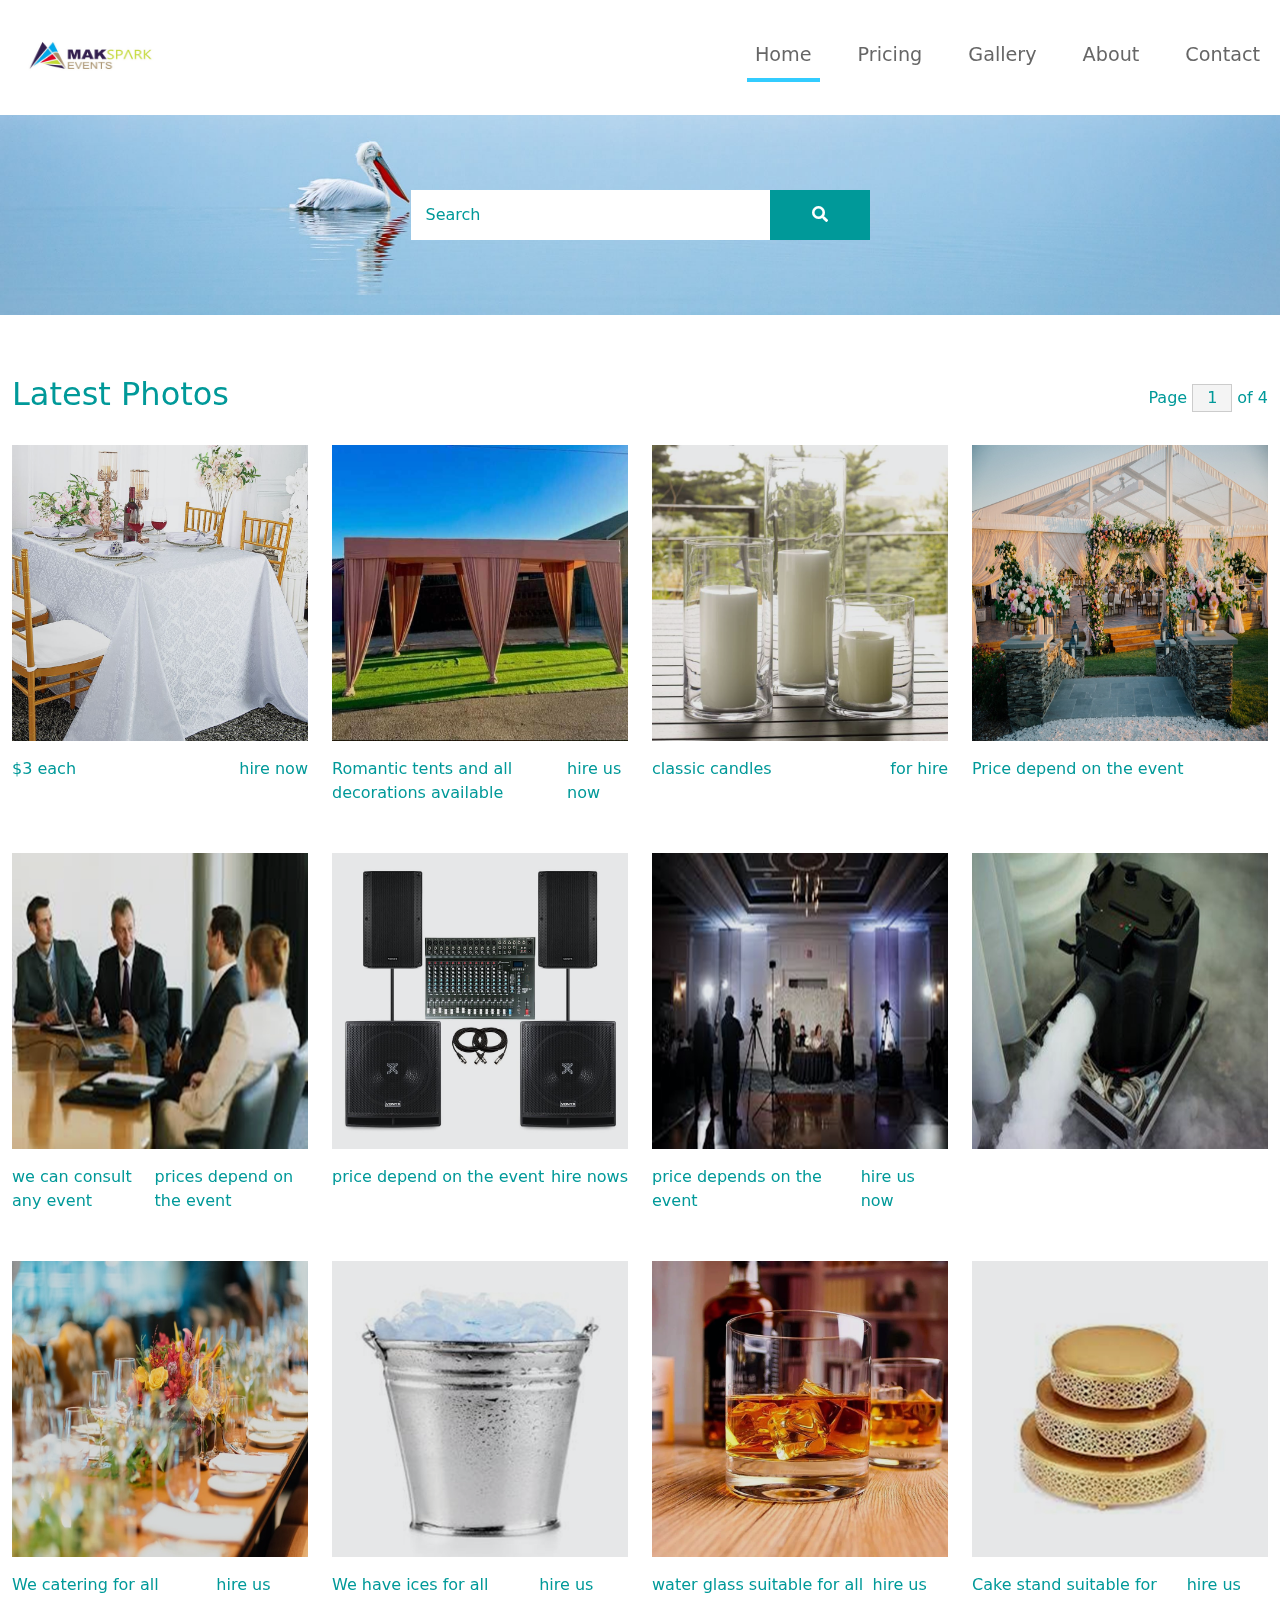
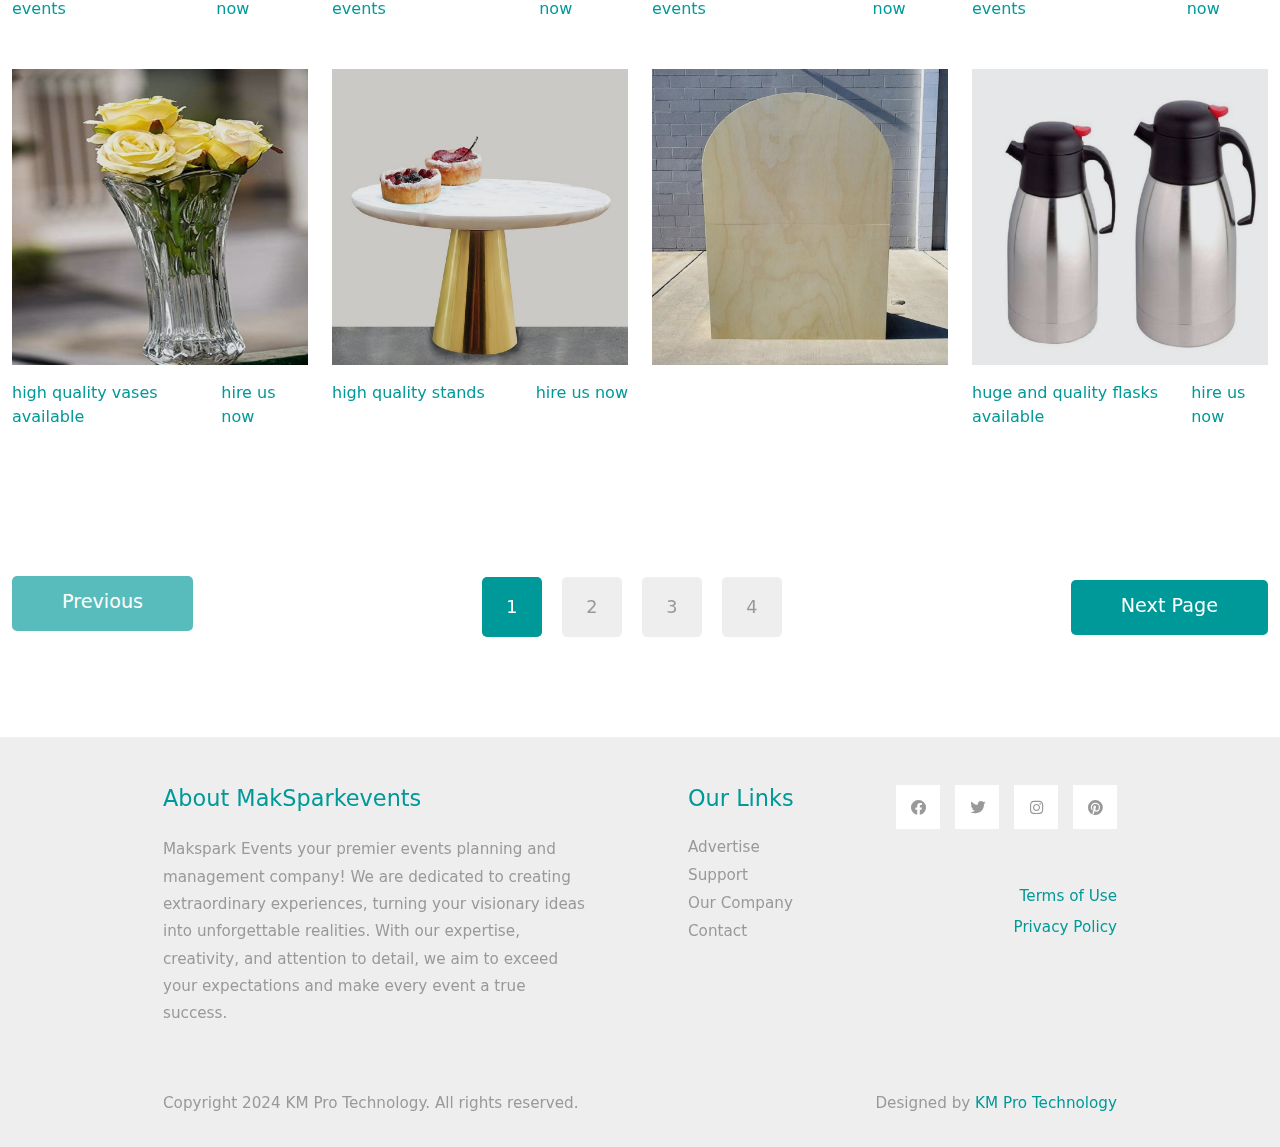
<file: index.html>
<!DOCTYPE html>
<html lang="en">
<head>
    <meta charset="UTF-8">
    <meta name="viewport" content="width=device-width, initial-scale=1.0">
    <title>Home Page</title>
    <link rel="stylesheet" href="css/bootstrap.min.css">
    <link rel="stylesheet" href="fontawesome/css/all.min.css">
    <link rel="stylesheet" href="css/taps.css">




</head>
<body>
    <!-- Page Loader -->
    <div id="loader-wrapper">
        <div id="loader"></div>

        <div class="loader-section section-left"></div>
        <div class="loader-section section-right"></div>

    </div>
    <nav class="navbar navbar-expand-lg">
        <div class="container-fluid">
            <a class="navbar-brand" href="#">
                <img src="img/logo.jpg" alt="Image" class="logo" width="150px" height="89">

                
            </a>
            <button class="navbar-toggler" type="button" data-toggle="collapse" data-target="#navbarSupportedContent" aria-controls="navbarSupportedContent" aria-expanded="false" aria-label="Toggle navigation">
                <i class="fas fa-bars"></i>
            </button>
            <div class="collapse navbar-collapse" id="navbarSupportedContent">
                <ul class="navbar-nav ml-auto mb-2 mb-lg-0">
                    <li class="nav-item">
                    <a class="nav-link nav-link-1 active" aria-current="page" href="index.html">Home</a>
                    </li>
                    <li class="nav-item">
                        <a class="nav-link nav-link-2" href="pricing.html">Pricing</a>
                    </li>
                    <li class="nav-item">
                        <a class="nav-link nav-link-2" href="gallery.html">Gallery</a>
                    </li>
                    <li class="nav-item">
                        <a class="nav-link nav-link-2" href="about.html">About</a>
                    </li>
                    <li class="nav-item">
                        <a class="nav-link nav-link-4" href="contact.html">Contact</a>
                        </li>
                </ul>
            </div>
        </div>
    </nav>

    <div class="tm-hero d-flex justify-content-center align-items-center" data-parallax="scroll" data-image-src="img/hero.jpg">
        <form class="d-flex tm-search-form">
            <input class="form-control tm-search-input" type="search" placeholder="Search" aria-label="Search">
            <button class="btn btn-outline-success tm-search-btn" type="submit">
                <i class="fas fa-search"></i>
            </button>
        </form>
    </div>

    <div class="container-fluid tm-container-content tm-mt-60">
        <div class="row mb-4">
            <h2 class="col-6 tm-text-primary">
                Latest Photos
            </h2>
            <div class="col-6 d-flex justify-content-end align-items-center">
                <form action="" class="tm-text-primary">
                    Page <input type="text" value="1" size="1" class="tm-input-paging tm-text-primary"> of 4
                </form>
            </div>
        </div>
        <div class="row tm-mb-90 tm-gallery">
        	<div class="col-xl-3 col-lg-4 col-md-6 col-sm-6 col-12 mb-5">
                <figure class="effect-ming tm-video-item">
                    <img src="img/table.jpg" alt="Image" class="img-fluid" >
                    <figcaption class="d-flex align-items-center justify-content-center">
                        <h2>table</h2>
                        
                    </figcaption>                    
                </figure>
                <div class="d-flex justify-content-between tm-text-primary">
                    <span class="tm-text-primary">$3 each</span>
                    <span>hire now</span>
                </div>
            </div>
            <div class="col-xl-3 col-lg-4 col-md-6 col-sm-6 col-12 mb-5">
                <figure class="effect-ming tm-video-item">
                    <img src="img/tent3copy.jpg" alt="Image" class="img-fluid">
                    <figcaption class="d-flex align-items-center justify-content-center">
                        <h2>Tent</h2>
                        
                    </figcaption>                    
                </figure>
                <div class="d-flex justify-content-between tm-text-primary">
                    <span class="tm-text-primary">Romantic tents and all decorations available</span>
                    <span> hire us now</span>
                </div>
            </div>
            <div class="col-xl-3 col-lg-4 col-md-6 col-sm-6 col-12 mb-5">
                <figure class="effect-ming tm-video-item">
                    <img src="img/candle.jpg" alt="Image" class="img-fluid">
                    <figcaption class="d-flex align-items-center justify-content-center">
                        <h2>Romantic candle</h2>
                        
                    </figcaption>                    
                </figure>
                <div class="d-flex justify-content-between tm-text-primary">
                    <span class="tm-text-primary">classic candles</span>
                    <span>for hire</span>
                </div>
            </div>
            <div class="col-xl-3 col-lg-4 col-md-6 col-sm-6 col-12 mb-5">
                <figure class="effect-ming tm-video-item">
                    <img src="img/decor2.png" alt="Image" class="img-fluid">
                    <figcaption class="d-flex align-items-center justify-content-center">
                        <h2> Decor</h2>
                        
                    </figcaption>                    
                </figure>
                <div class="d-flex justify-content-between tm-text-primary">
                    <span class="tm-text-primary">Price depend on the event</span>
                    <span></span>
                </div>
            </div>
            
            <div class="col-xl-3 col-lg-4 col-md-6 col-sm-6 col-12 mb-5">
                <figure class="effect-ming tm-video-item">
                    <img src="img/cons.png" alt="Image" class="img-fluid">
                    <figcaption class="d-flex align-items-center justify-content-center">
                        <h2>event consultant</h2>
                        
                    </figcaption>                    
                </figure>
                <div class="d-flex justify-content-between tm-text-primary">
                    <span class="tm-text-primary">we can consult any event </span>
                    <span>prices depend on the event</span>
                </div>
            </div>
            <div class="col-xl-3 col-lg-4 col-md-6 col-sm-6 col-12 mb-5">
                <figure class="effect-ming tm-video-item">
                    <img src="img/speaker4.png" alt="Image" class="img-fluid">
                    <figcaption class="d-flex align-items-center justify-content-center">
                        <h2>Speakers</h2>
                    
                    </figcaption>                    
                </figure>
                <div class="d-flex justify-content-between tm-text-primary">
                    <span class="tm-text-primary">price depend on the event</span>
                    <span>hire nows</span>
                </div>
            </div>
            <div class="col-xl-3 col-lg-4 col-md-6 col-sm-6 col-12 mb-5">
                <figure class="effect-ming tm-video-item">
                    <img src="img/video2.png" alt="Image" class="img-fluid">
                    <figcaption class="d-flex align-items-center justify-content-center">
                        <h2>VideoGraphy</h2>
                        
                    </figcaption>                    
                </figure>
                <div class="d-flex justify-content-between tm-text-primary">
                    <span class="tm-text-primary">price depends on the event</span>
                    <span>hire us now</span>
                </div>
            </div>
            <div class="col-xl-3 col-lg-4 col-md-6 col-sm-6 col-12 mb-5">
                <figure class="effect-ming tm-video-item">
                    <img src="img/hutsi.png" alt="Image" class="img-fluid">
                    <figcaption class="d-flex align-items-center justify-content-center">
                        <h2></h2>
                        
                    </figcaption>                    
                </figure>
                <div class="d-flex justify-content-between tm-text-primary">
                    <span class="tm-text-primary"></span>
                    <span></span>
                </div>
            </div>
            <div class="col-xl-3 col-lg-4 col-md-6 col-sm-6 col-12 mb-5">
                <figure class="effect-ming tm-video-item">
                    <img src="img/catering.png" alt="Image" class="img-fluid">
                    <figcaption class="d-flex align-items-center justify-content-center">
                        <h2>Catering</h2>
                        
                    </figcaption>                    
                </figure>
                <div class="d-flex justify-content-between tm-text-primary">
                    <span class="tm-text-primary"> We catering for all events</span>
                    <span>hire us now</span>
                </div>
            </div>
            <div class="col-xl-3 col-lg-4 col-md-6 col-sm-6 col-12 mb-5">
                <figure class="effect-ming tm-video-item">
                    <img src="img/bucket.png" alt="Image" class="img-fluid">
                    <figcaption class="d-flex align-items-center justify-content-center">
                        <h2>Ices </h2>
                        
                    </figcaption>                    
                </figure>
                <div class="d-flex justify-content-between tm-text-primary">
                    <span class="tm-text-primary">We have ices for all events </span>
                    <span>hire us now</span>
                </div>
            </div>
            <div class="col-xl-3 col-lg-4 col-md-6 col-sm-6 col-12 mb-5">
                <figure class="effect-ming tm-video-item">
                    <img src="img/glass.png" alt="Image" class="img-fluid">
                    <figcaption class="d-flex align-items-center justify-content-center">
                        <h2>Water glass</h2>
                        
                    </figcaption>                    
                </figure>
                <div class="d-flex justify-content-between tm-text-primary">
                    <span class="tm-text-primary">water glass suitable for all events</span>
                    <span> hire us now</span>
                </div>
            </div>
            <div class="col-xl-3 col-lg-4 col-md-6 col-sm-6 col-12 mb-5">
                <figure class="effect-ming tm-video-item">
                    <img src="img/cakestand4.png" alt="Image" class="img-fluid">
                    <figcaption class="d-flex align-items-center justify-content-center">
                        <h2>Cake Stands</h2>
                        
                    </figcaption>                    
                </figure>
                <div class="d-flex justify-content-between tm-text-primary">
                    <span class="tm-text-primary">Cake stand suitable for events</span>
                    <span>hire us now</span>
                </div>
            </div>
            <div class="col-xl-3 col-lg-4 col-md-6 col-sm-6 col-12 mb-5">
                <figure class="effect-ming tm-video-item">
                    <img src="img/vas.jpg" alt="Image" class="img-fluid">
                    <figcaption class="d-flex align-items-center justify-content-center">
                        <h2>Vases</h2>
                        
                    </figcaption>                    
                </figure>
                <div class="d-flex justify-content-between tm-text-primary">
                    <span class="tm-text-primary">high quality vases available</span>
                    <span>hire us now</span>
                </div>
            </div>
            <div class="col-xl-3 col-lg-4 col-md-6 col-sm-6 col-12 mb-5">
                <figure class="effect-ming tm-video-item">
                    <img src="img/tables.jpg" alt="Image" class="img-fluid">
                    <figcaption class="d-flex align-items-center justify-content-center">
                        <h2>candle stand</h2>
                        
                    </figcaption>                    
                </figure>
                <div class="d-flex justify-content-between tm-text-primary">
                    <span class="tm-text-primary">high quality stands</span>
                    <span>hire us now</span>
                </div>
            </div>
            <div class="col-xl-3 col-lg-4 col-md-6 col-sm-6 col-12 mb-5">
                <figure class="effect-ming tm-video-item">
                    <img src="img/board.jpg" alt="Image" class="img-fluid">
                    <figcaption class="d-flex align-items-center justify-content-center">
                        <h2></h2>
                        
                    </figcaption>                    
                </figure>
                <div class="d-flex justify-content-between tm-text-primary">
                    <span class="tm-text-primary"></span>
                    <span></span>
                </div>
            </div>
            <div class="col-xl-3 col-lg-4 col-md-6 col-sm-6 col-12 mb-5">
                <figure class="effect-ming tm-video-item">
                    <img src="img/flask.png" alt="Image" class="img-fluid">
                    <figcaption class="d-flex align-items-center justify-content-center">
                        <h2>Flasks</h2>
                        
                    </figcaption>                    
                </figure>
                <div class="d-flex justify-content-between tm-text-primary">
                    <span class="tm-text-primary">huge and quality flasks available</span>
                    <span>hire us now</span>
                </div>
            </div>         
        </div> <!-- row -->
        <div class="row tm-mb-90">
            <div class="col-12 d-flex justify-content-between align-items-center tm-paging-col">
                <a href="javascript:void(0);" class="btn btn-primary tm-btn-prev mb-2 disabled">Previous</a>
                <div class="tm-paging d-flex">
                    <a href="javascript:void(0);" class="active tm-paging-link">1</a>
                    <a href="javascript:void(0);" class="tm-paging-link">2</a>
                    <a href="javascript:void(0);" class="tm-paging-link">3</a>
                    <a href="javascript:void(0);" class="tm-paging-link">4</a>
                </div>
                <a href="javascript:void(0);" class="btn btn-primary tm-btn-next">Next Page</a>
            </div>            
        </div>
    </div> <!-- container-fluid, tm-container-content -->

    <footer class="tm-bg-gray pt-5 pb-3 tm-text-gray tm-footer">
        <div class="container-fluid tm-container-small">
            <div class="row">
                <div class="col-lg-6 col-md-12 col-12 px-5 mb-5">
                    <h3 class="tm-text-primary mb-4 tm-footer-title">About MakSparkevents</h3>
                    <p>Makspark Events your premier events planning and management company! We are dedicated to creating extraordinary experiences, turning your visionary ideas into unforgettable realities. With our expertise, creativity, and attention to detail, we aim to exceed your expectations and make every event a true success.
                    </div>
                <div class="col-lg-3 col-md-6 col-sm-6 col-12 px-5 mb-5">
                    <h3 class="tm-text-primary mb-4 tm-footer-title">Our Links</h3>
                    <ul class="tm-footer-links pl-0">
                        <li><a href="#">Advertise</a></li>
                        <li><a href="#">Support</a></li>
                        <li><a href="#">Our Company</a></li>
                        <li><a href="#">Contact</a></li>
                    </ul>
                </div>
                <div class="col-lg-3 col-md-6 col-sm-6 col-12 px-5 mb-5">
                    <ul class="tm-social-links d-flex justify-content-end pl-0 mb-5">
                        <li class="mb-2"><a href="https://facebook.com"><i class="fab fa-facebook"></i></a></li>
                        <li class="mb-2"><a href="https://twitter.com"><i class="fab fa-twitter"></i></a></li>
                        <li class="mb-2"><a href="https://instagram.com"><i class="fab fa-instagram"></i></a></li>
                        <li class="mb-2"><a href="https://pinterest.com"><i class="fab fa-pinterest"></i></a></li>
                    </ul>
                    <a href="#" class="tm-text-primary text-right d-block mb-2">Terms of Use</a>
                    <a href="#" class="tm-text-primary text-right d-block">Privacy Policy</a>
                </div>
            </div>
            <div class="row">
                <div class="col-lg-8 col-md-7 col-12 px-5 mb-3">
                    Copyright 2024 KM Pro Technology. All rights reserved.
                </div>
                <div class="col-lg-4 col-md-5 col-12 px-5 text-right">
                    Designed by <a href="#" class="tm-text-primary" rel="sponsored" target="_parent">KM Pro Technology</a>
                </div>
            </div>
        </div>
    </footer>
    
    <script src="js/plugins.js"></script>
    <script>
        $(window).on("load", function() {
            $('body').addClass('loaded');
        });
    </script>
</body>
</html>
</file>
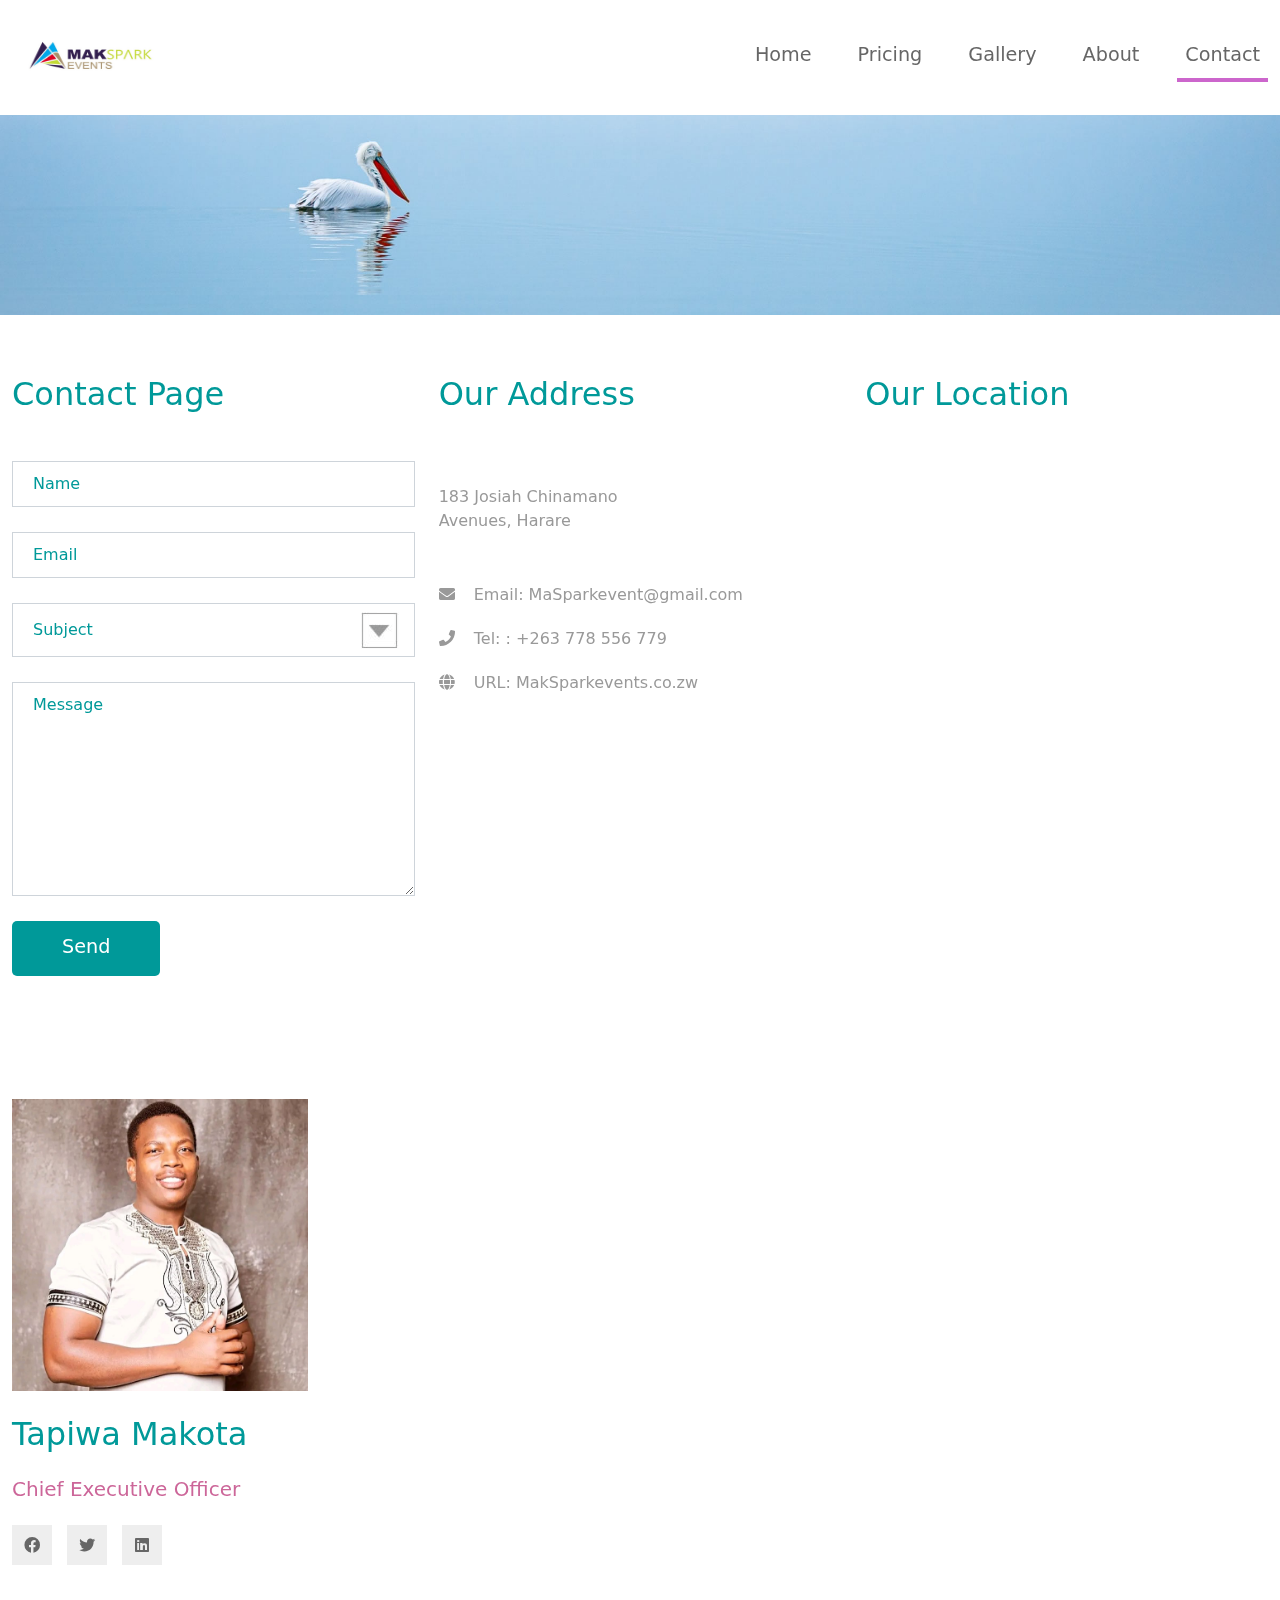
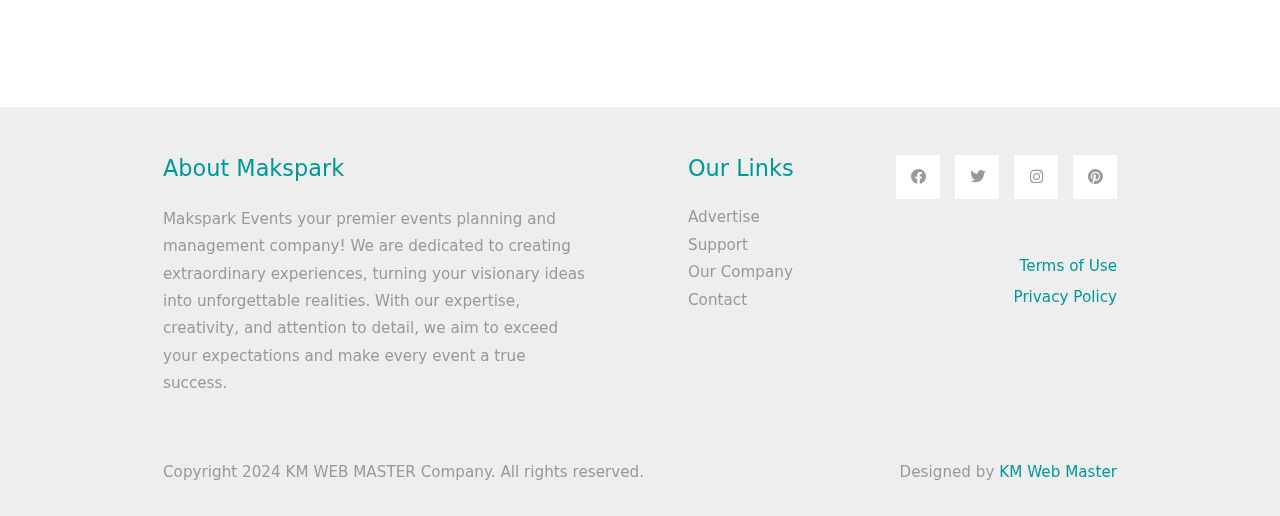
<file: contact.html>
<!DOCTYPE html>
<html lang="en">
<head>
    <meta charset="UTF-8">
    <meta name="viewport" content="width=device-width, initial-scale=1.0">
    <title>Contact Pages</title>
    <link rel="stylesheet" href="css/bootstrap.min.css">
    <link rel="stylesheet" href="fontawesome/css/all.min.css">
    <link rel="stylesheet" href="css/taps.css">


</head>
<body>
    <!-- Page Loader -->
    <div id="loader-wrapper">
        <div id="loader"></div>

        <div class="loader-section section-left"></div>
        <div class="loader-section section-right"></div>

    </div>
    <nav class="navbar navbar-expand-lg">
        <div class="container-fluid">
            <a class="navbar-brand" href="index.html">
                <img src="img/logo.jpg" alt="Image" class="logo" width="150px" height="89">
                
                
            </a>
            <button class="navbar-toggler" type="button" data-toggle="collapse" data-target="#navbarSupportedContent" aria-controls="navbarSupportedContent" aria-expanded="false" aria-label="Toggle navigation">
                <i class="fas fa-bars"></i>
            </button>
            <div class="collapse navbar-collapse" id="navbarSupportedContent">
            <ul class="navbar-nav ml-auto mb-2 mb-lg-0">
                <li class="nav-item">
                <a class="nav-link nav-link-1 " aria-current="page" href="index.html">Home</a>
                </li>
                <li class="nav-item">
                    <a class="nav-link nav-link-2" href="pricing.html">Pricing</a>
                </li>
                <li class="nav-item">
                <a class="nav-link nav-link-2" href="gallery.html">Gallery</a>
                </li>
                <li class="nav-item">
                    <a class="nav-link nav-link-2" href="about.html">About</a>
                </li>
                <li class="nav-item">
                    <a class="nav-link nav-link-4 active" href="contact.html">Contact</a>
                    </li>
            </ul>
            </div>
        </div>
    </nav>

    <div class="tm-hero d-flex justify-content-center align-items-center" data-parallax="scroll" data-image-src="img/hero.jpg"></div>

    <div class="container-fluid tm-mt-60">
        <div class="row tm-mb-50">
            <div class="col-lg-4 col-12 mb-5">
                <h2 class="tm-text-primary mb-5">Contact Page</h2>
                <form id="contact-form" action="" method="POST" class="tm-contact-form mx-auto">
                    <div class="form-group">
                        <input type="text" name="name" class="form-control rounded-0" placeholder="Name" required />
                    </div>
                    <div class="form-group">
                        <input type="email" name="email" class="form-control rounded-0" placeholder="Email" required />
                    </div>
                    <div class="form-group">
                        <select class="form-control" id="contact-select" name="inquiry">
                            <option value="-">Subject</option>
                            <option value="sales">query</option>
                            <option value="creative">hiring</option>
                            <option value="uiux">quotation</option>
                        </select>
                    </div>
                    <div class="form-group">
                        <textarea rows="8" name="message" class="form-control rounded-0" placeholder="Message" required=></textarea>
                    </div>

                    <div class="form-group tm-text-right">
                        <button type="submit" class="btn btn-primary">Send</button>
                    </div>
                </form>                
            </div>
            <div class="col-lg-4 col-12 mb-5">
                <div class="tm-address-col">
                    <h2 class="tm-text-primary mb-5">Our Address</h2>
        
                    <address class="tm-text-gray tm-mb-50">
                        <br>
                        
                        183 Josiah Chinamano 	          
                                        <br>
                        Avenues, Harare	
                
                    </address>
                    <ul class="tm-contacts">
                        <li>
                            <a href="#" class="tm-text-gray">
                                <i class="fas fa-envelope"></i>
                                Email: MaSparkevent@gmail.com
                            </a>
                        </li>
                        <li>
                            <a href="#" class="tm-text-gray">
                                <i class="fas fa-phone"></i>
                                Tel: : +263 778 556 779
                            </a>
                        </li>
                        <li>
                            <a href="#" class="tm-text-gray">
                                <i class="fas fa-globe"></i>
                                URL: MakSparkevents.co.zw
                            </a>
                        </li>
                    </ul>
                </div>                
            </div>
            <div class="col-lg-4 col-12">
                <h2 class="tm-text-primary mb-5">Our Location</h2>
                <!-- Map -->
                <div class="mapouter mb-4">
                    <div class="gmap-canvas">
                        <iframe width="100%" height="520" id="gmap-canvas"
                            src=""
                            frameborder="0" scrolling="no" marginheight="0" marginwidth="0"></iframe>
                    </div>
                </div>               
            </div>
        </div>
        <div class="row tm-mb-74 tm-people-row">
            <div class="col-lg-3 col-md-6 col-sm-6 col-12 mb-5">
                <img src="img/taps.jpg" alt="Image" class="mb-4 img-fluid">
                <h2 class="tm-text-primary mb-4">Tapiwa Makota</h2>
                <h3 class="tm-text-secondary h5 mb-4">Chief Executive Officer</h3>

                </p>
                <ul class="tm-social pl-0 mb-0">
                    <li><a href="https://facebook.com"><i class="fab fa-facebook"></i></a></li>
                    <li><a href="https://twitter.com"><i class="fab fa-twitter"></i></a></li>
                    <li><a href="https://linkedin.com"><i class="fab fa-linkedin"></i></a></li>
                </ul>
            </div>
           
           
            
        </div>
    </div> <!-- container-fluid, tm-container-content -->

    <footer class="tm-bg-gray pt-5 pb-3 tm-text-gray tm-footer">
        <div class="container-fluid tm-container-small">
            <div class="row">
                <div class="col-lg-6 col-md-12 col-12 px-5 mb-5">
                    <h3 class="tm-text-primary mb-4 tm-footer-title">About Makspark</h3>
                    <p>Makspark Events your premier events planning and management company! We are dedicated to creating extraordinary experiences, turning your visionary ideas into unforgettable realities. With our expertise, creativity, and attention to detail, we aim to exceed your expectations and make every event a true success.

                </div>
                <div class="col-lg-3 col-md-6 col-sm-6 col-12 px-5 mb-5">
                    <h3 class="tm-text-primary mb-4 tm-footer-title">Our Links</h3>
                    <ul class="tm-footer-links pl-0">
                        <li><a href="#">Advertise</a></li>
                        <li><a href="#">Support</a></li>
                        <li><a href="#">Our Company</a></li>
                        <li><a href="#">Contact</a></li>
                    </ul>
                </div>
                <div class="col-lg-3 col-md-6 col-sm-6 col-12 px-5 mb-5">
                    <ul class="tm-social-links d-flex justify-content-end pl-0 mb-5">
                        <li class="mb-2"><a href="https://facebook.com"><i class="fab fa-facebook"></i></a></li>
                        <li class="mb-2"><a href="https://twitter.com"><i class="fab fa-twitter"></i></a></li>
                        <li class="mb-2"><a href="https://instagram.com"><i class="fab fa-instagram"></i></a></li>
                        <li class="mb-2"><a href="https://pinterest.com"><i class="fab fa-pinterest"></i></a></li>
                    </ul>
                    <a href="#" class="tm-text-primary text-right d-block mb-2">Terms of Use</a>
                    <a href="#" class="tm-text-primary text-right d-block">Privacy Policy</a>
                </div>
            </div>
            <div class="row">
                <div class="col-lg-8 col-md-7 col-12 px-5 mb-3">
                    Copyright 2024 KM WEB MASTER Company. All rights reserved.
                </div>
                <div class="col-lg-4 col-md-5 col-12 px-5 text-right">
                    Designed by <a href="#" class="tm-text-primary" rel="sponsored" target="_parent">KM Web Master</a>
                </div>
            </div>
        </div>
    </footer>
    
    <script src="js/plugins.js"></script>
    <script>
        $(window).on("load", function() {
            $('body').addClass('loaded');
        });
    </script>
</body>
</html>
</file>
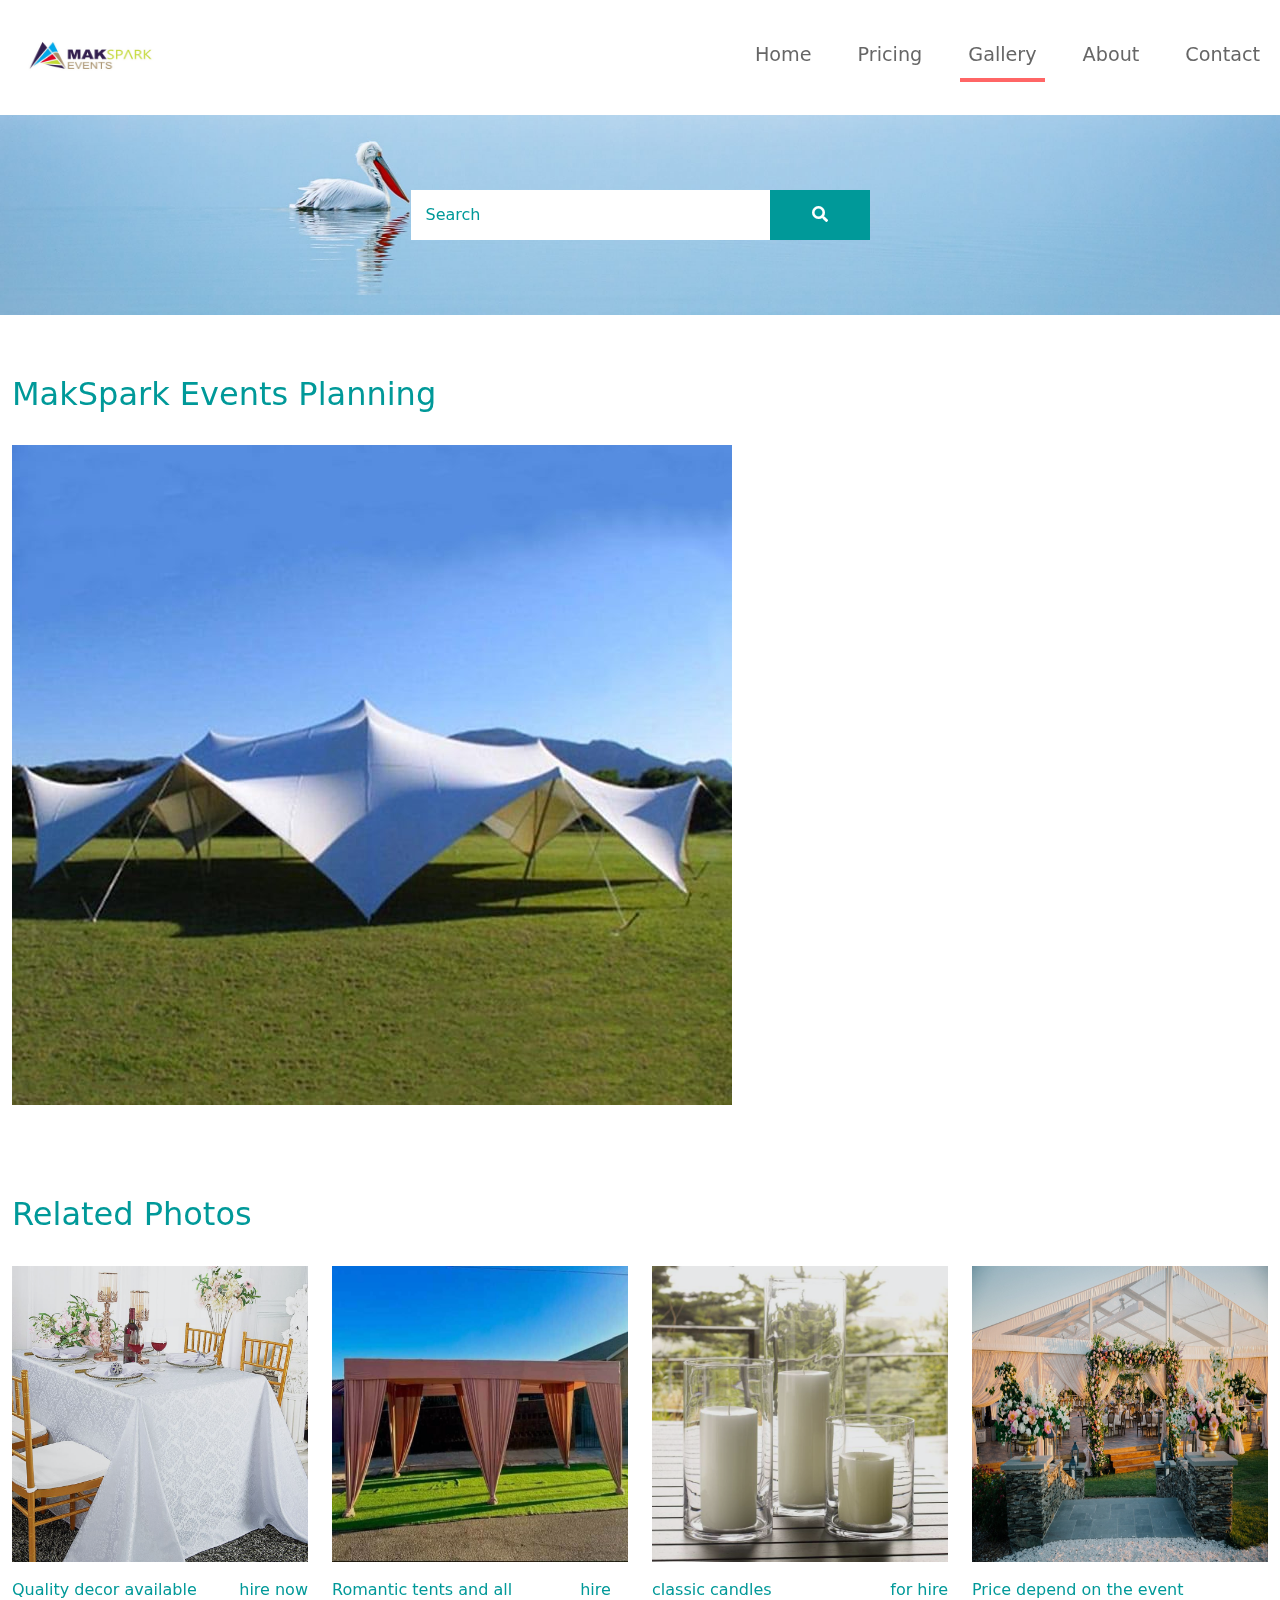
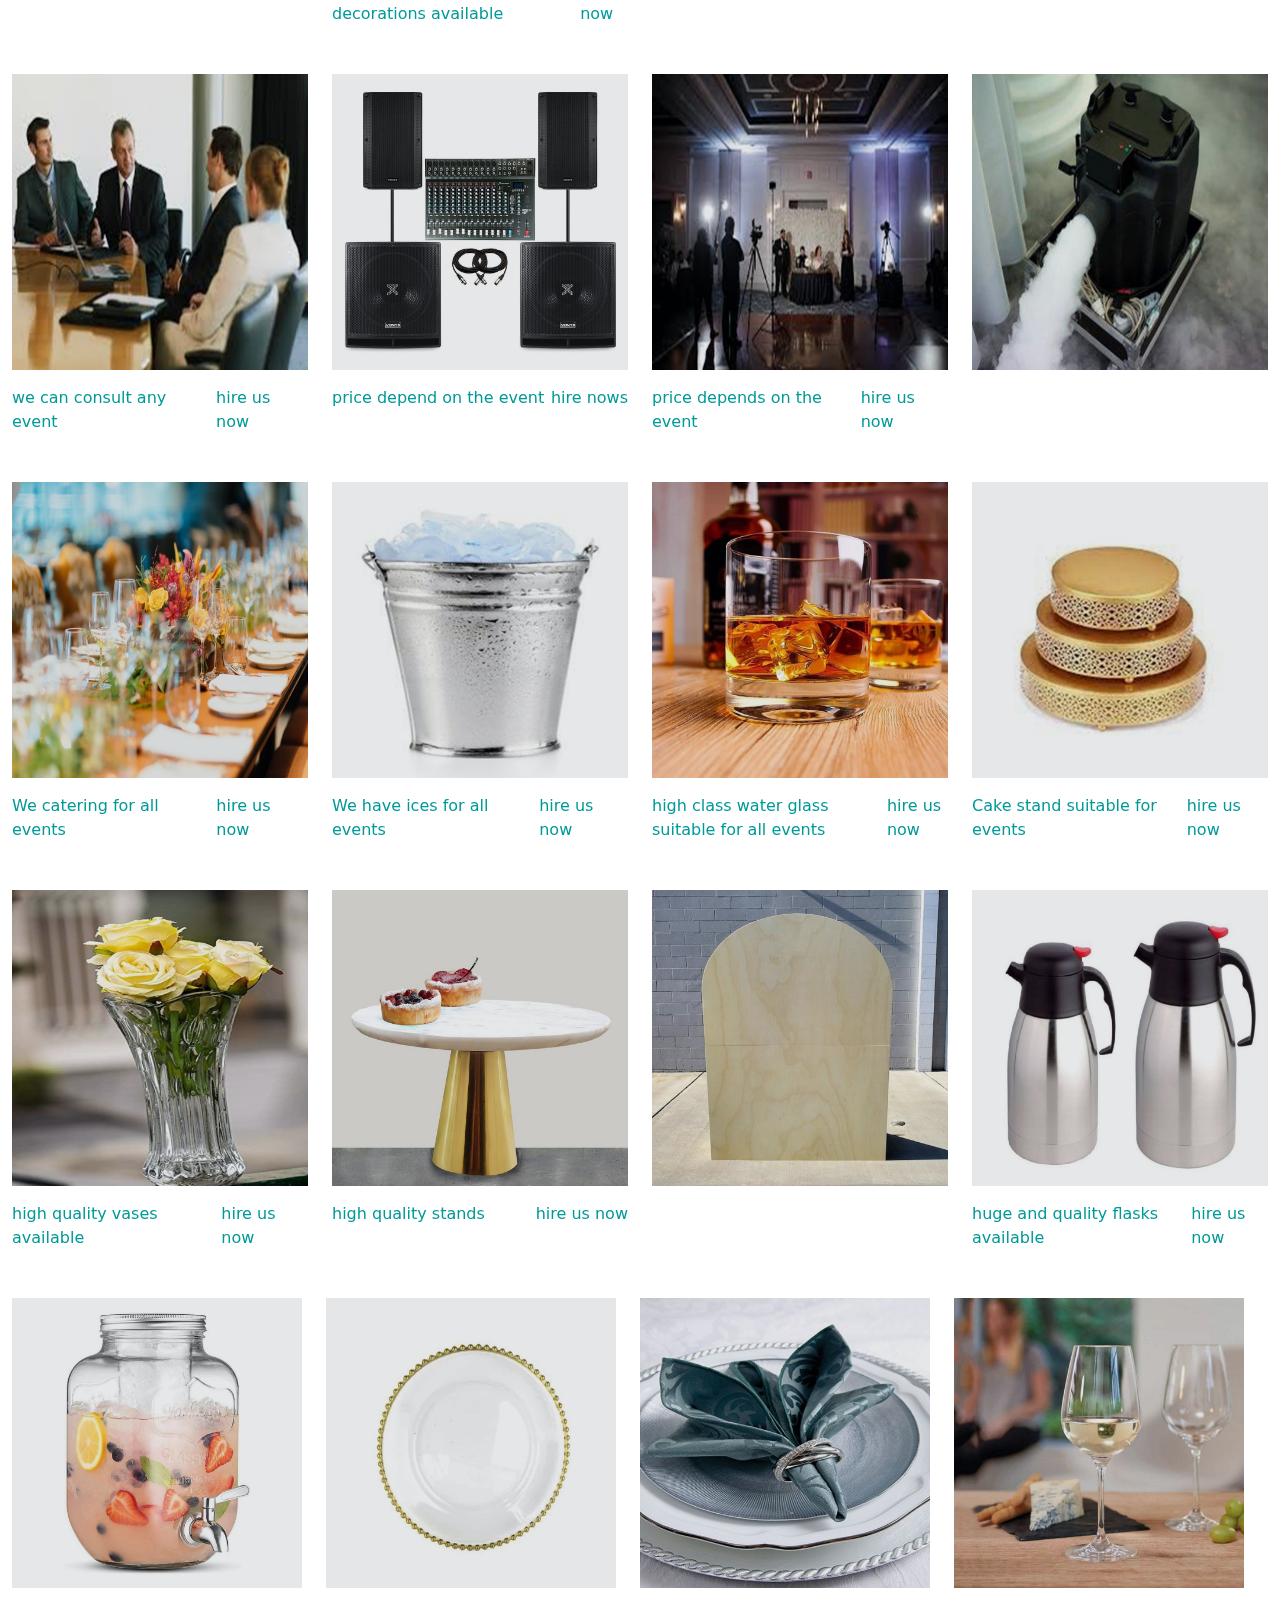
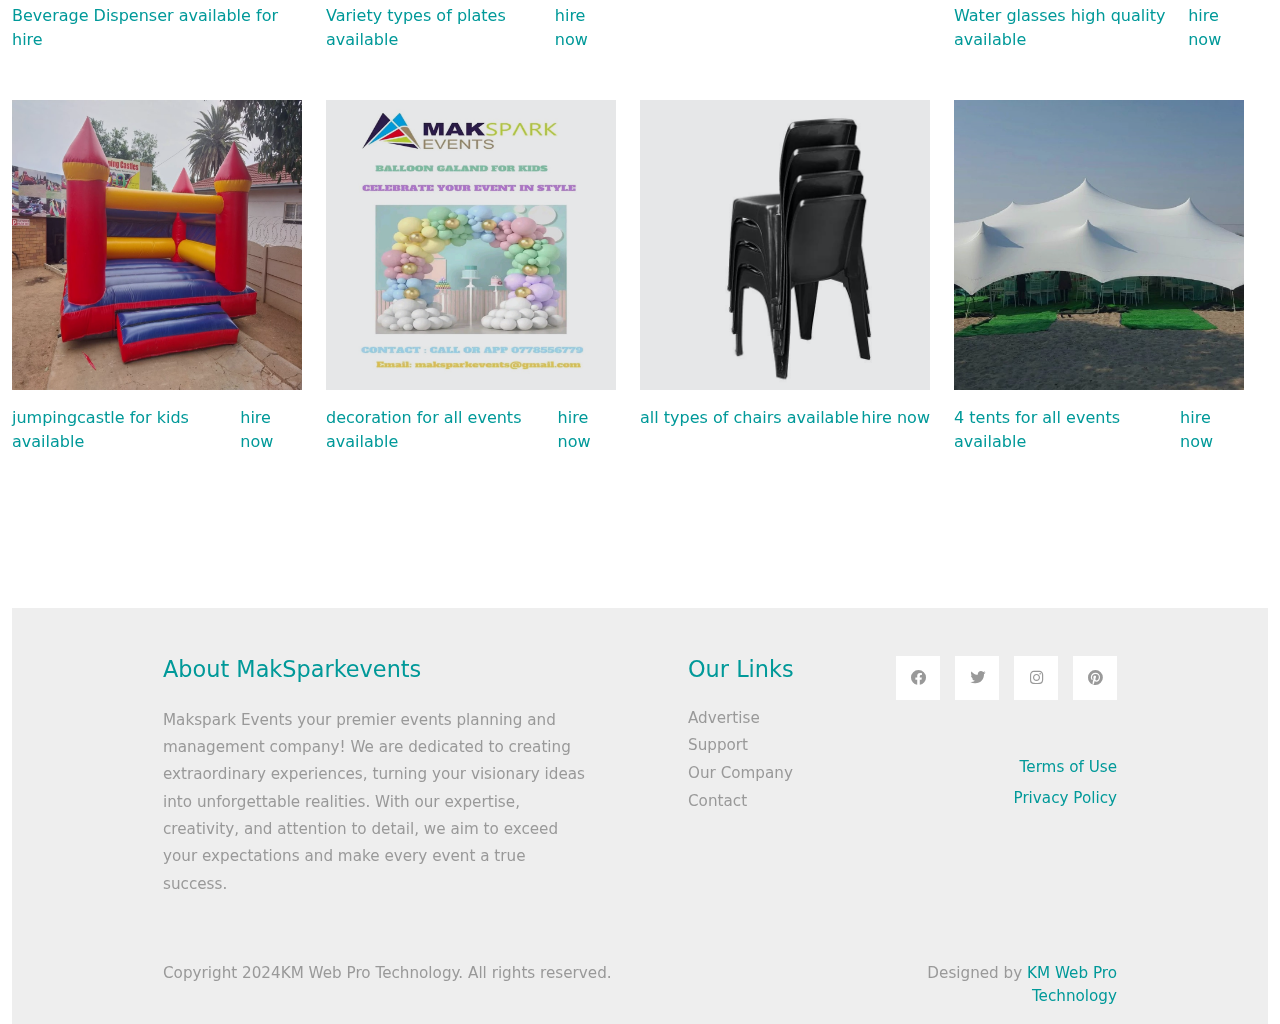
<file: gallery.html>
<!DOCTYPE html>
<html lang="en">
<head>
    <meta charset="UTF-8">
    <meta name="viewport" content="width=device-width, initial-scale=1.0">
    <title>Gallery</title>
    <link rel="stylesheet" href="css/bootstrap.min.css">
    <link rel="stylesheet" href="fontawesome/css/all.min.css">
    <link rel="stylesheet" href="css/taps.css">





</head>
<body>
    <!-- Page Loader -->
    <div id="loader-wrapper">
        <div id="loader"></div>

        <div class="loader-section section-left"></div>
        <div class="loader-section section-right"></div>

    </div>
    <nav class="navbar navbar-expand-lg">
        <div class="container-fluid">
            <a class="navbar-brand" href="index.html">
                <img src="img/logo.jpg" alt="Image" class="logo" width="150px" height="89">
                
                
            </a>
            <button class="navbar-toggler" type="button" data-toggle="collapse" data-target="#navbarSupportedContent" aria-controls="navbarSupportedContent" aria-expanded="false" aria-label="Toggle navigation">
                <i class="fas fa-bars"></i>
            </button>
            <ul class="navbar-nav ml-auto mb-2 mb-lg-0">
                <li class="nav-item">
                <a class="nav-link nav-link-1 " aria-current="page" href="index.html">Home</a>
                </li>
                <li class="nav-item">
                    <a class="nav-link nav-link-2" href="pricing.html">Pricing</a>
                </li>
            
                <li class="nav-item">
                    <a class="nav-link nav-link-2 active" href="gallery.html">Gallery</a>
                </li>
                <li class="nav-item">
                    <a class="nav-link nav-link-2" href="about.html">About</a>
                </li>
                <li class="nav-item">
                    <a class="nav-link nav-link-4" href="contact.html">Contact</a>
                    </li>
            </ul>
            </div>
        </div>
        
    </nav>

    <div class="tm-hero d-flex justify-content-center align-items-center" data-parallax="scroll" data-image-src="img/hero.jpg">
        <form class="d-flex tm-search-form">
            <input class="form-control tm-search-input" type="search" placeholder="Search" aria-label="Search">
            <button class="btn btn-outline-success tm-search-btn" type="submit">
                <i class="fas fa-search"></i>
            </button>
        </form>
    </div>

    <div class="container-fluid tm-container-content tm-mt-60">
        <div class="row mb-4">
            <h2 class="col-12 tm-text-primary">MakSpark Events Planning</h2>
        </div>
        
        <div class="row tm-mb-90">            
            <div class="col-xl-8 col-lg-7 col-md-6 col-sm-12">
                <img src="img/tent2.jpg" alt="Image" class="img-fluid">
            </div>
           
            </div>
        
        <div class="row mb-4">
            <h2 class="col-12 tm-text-primary">
                Related Photos
            </h2>
        </div>
        
        <div class="row tm-mb-90 tm-gallery">
        	<div class="col-xl-3 col-lg-4 col-md-6 col-sm-6 col-12 mb-5">
                <figure class="effect-ming tm-video-item">
                    <img src="img/table.jpg" alt="Image" class="img-fluid" >
                    <figcaption class="d-flex align-items-center justify-content-center">
                        <h2>table</h2>
                        
                    </figcaption>                    
                </figure>
                <div class="d-flex justify-content-between tm-text-primary">
                    <span class="tm-text-primary">Quality decor available</span>
                    <span>hire now</span>
                </div>
            </div>
            <div class="col-xl-3 col-lg-4 col-md-6 col-sm-6 col-12 mb-5">
                <figure class="effect-ming tm-video-item">
                    <img src="img/tent3copy.jpg" alt="Image" class="img-fluid">
                    <figcaption class="d-flex align-items-center justify-content-center">
                        <h2>Tent</h2>
                        
                    </figcaption>                    
                </figure>
                <div class="d-flex justify-content-between tm-text-primary">
                    <span class="tm-text">Romantic tents and all decorations available</span>
                    <span> hire now</span>
                </div>
            </div>
            <div class="col-xl-3 col-lg-4 col-md-6 col-sm-6 col-12 mb-5">
                <figure class="effect-ming tm-video-item">
                    <img src="img/candle.jpg" alt="Image" class="img-fluid">
                    <figcaption class="d-flex align-items-center justify-content-center">
                        <h2>Romantic candle</h2>
                        
                    </figcaption>                    
                </figure>
                <div class="d-flex justify-content-between tm-text-primary">
                    <span class="tm-text">classic candles</span>
                    <span>for hire</span>
                </div>
            </div>
            <div class="col-xl-3 col-lg-4 col-md-6 col-sm-6 col-12 mb-5">
                <figure class="effect-ming tm-video-item">
                    <img src="img/decor2.png" alt="Image" class="img-fluid">
                    <figcaption class="d-flex align-items-center justify-content-center">
                        <h2> Decor</h2>
                        
                    </figcaption>                    
                </figure>
                <div class="d-flex justify-content-between tm-text-primary">
                    <span class="tm-text">Price depend on the event</span>
                    <span></span>
                </div>
            </div>
            
            <div class="col-xl-3 col-lg-4 col-md-6 col-sm-6 col-12 mb-5">
                <figure class="effect-ming tm-video-item">
                    <img src="img/cons.png" alt="Image" class="img-fluid">
                    <figcaption class="d-flex align-items-center justify-content-center">
                        <h2>event consultant</h2>
                        
                    </figcaption>                    
                </figure>
                <div class="d-flex justify-content-between tm-text-primary">
                    <span class="tm-text-primary">we can consult any event </span>
                    <span>hire us now</span>
                </div>
            </div>
            <div class="col-xl-3 col-lg-4 col-md-6 col-sm-6 col-12 mb-5">
                <figure class="effect-ming tm-video-item">
                    <img src="img/speaker4.png" alt="Image" class="img-fluid">
                    <figcaption class="d-flex align-items-center justify-content-center">
                        <h2>Speakers</h2>
                    
                    </figcaption>                    
                </figure>
                <div class="d-flex justify-content-between tm-text-primary">
                    <span class="tm-text">price depend on the event</span>
                    <span>hire nows</span>
                </div>
            </div>
            <div class="col-xl-3 col-lg-4 col-md-6 col-sm-6 col-12 mb-5">
                <figure class="effect-ming tm-video-item">
                    <img src="img/video2.png" alt="Image" class="img-fluid">
                    <figcaption class="d-flex align-items-center justify-content-center">
                        <h2>VideoGraphy</h2>
                        
                    </figcaption>                    
                </figure>
                <div class="d-flex justify-content-between tm-text-primary">
                    <span class="tm-text-primary">price depends on the event</span>
                    <span>hire us now</span>
                </div>
            </div>
            <div class="col-xl-3 col-lg-4 col-md-6 col-sm-6 col-12 mb-5">
                <figure class="effect-ming tm-video-item">
                    <img src="img/hutsi.png" alt="Image" class="img-fluid">
                    <figcaption class="d-flex align-items-center justify-content-center">
                        <h2></h2>
                        
                    </figcaption>                    
                </figure>
                <div class="d-flex justify-content-between tm-text-primary">
                    <span class="tm-text-primary"></span>
                    <span></span>
                </div>
            </div>
            <div class="col-xl-3 col-lg-4 col-md-6 col-sm-6 col-12 mb-5">
                <figure class="effect-ming tm-video-item">
                    <img src="img/catering.png" alt="Image" class="img-fluid">
                    <figcaption class="d-flex align-items-center justify-content-center">
                        <h2>Catering</h2>
                        
                    </figcaption>                    
                </figure>
                <div class="d-flex justify-content-between tm-text-primary">
                    <span class="tm-text-primary"> We catering for all events</span>
                    <span>hire us now</span>
                </div>
            </div>
            <div class="col-xl-3 col-lg-4 col-md-6 col-sm-6 col-12 mb-5">
                <figure class="effect-ming tm-video-item">
                    <img src="img/bucket.png" alt="Image" class="img-fluid">
                    <figcaption class="d-flex align-items-center justify-content-center">
                        <h2>Ices </h2>
                        
                    </figcaption>                    
                </figure>
                <div class="d-flex justify-content-between tm-text-primary">
                    <span class="tm-text-primary">We have ices for all events </span>
                    <span>hire us now</span>
                </div>
            </div>
            <div class="col-xl-3 col-lg-4 col-md-6 col-sm-6 col-12 mb-5">
                <figure class="effect-ming tm-video-item">
                    <img src="img/glass.png" alt="Image" class="img-fluid">
                    <figcaption class="d-flex align-items-center justify-content-center">
                        <h2>Water glass</h2>
                        
                    </figcaption>                    
                </figure>
                <div class="d-flex justify-content-between tm-text-primary">
                    <span class="tm-text-primary">high class water glass suitable for all events</span>
                    <span> hire us now</span>
                </div>
            </div>
            <div class="col-xl-3 col-lg-4 col-md-6 col-sm-6 col-12 mb-5">
                <figure class="effect-ming tm-video-item">
                    <img src="img/cakestand4.png" alt="Image" class="img-fluid">
                    <figcaption class="d-flex align-items-center justify-content-center">
                        <h2>Cake Stands</h2>
                        
                    </figcaption>                    
                </figure>
                <div class="d-flex justify-content-between tm-text-primary">
                    <span class="tm-text-primary">Cake stand suitable for events</span>
                    <span>hire us now</span>
                </div>
            </div>
            <div class="col-xl-3 col-lg-4 col-md-6 col-sm-6 col-12 mb-5">
                <figure class="effect-ming tm-video-item">
                    <img src="img/vas.jpg" alt="Image" class="img-fluid">
                    <figcaption class="d-flex align-items-center justify-content-center">
                        <h2>Vases</h2>
                        
                    </figcaption>                    
                </figure>
                <div class="d-flex justify-content-between tm-text-primary">
                    <span class="tm-text-primary">high quality vases available</span>
                    <span>hire us now</span>
                </div>
            </div>
            <div class="col-xl-3 col-lg-4 col-md-6 col-sm-6 col-12 mb-5">
                <figure class="effect-ming tm-video-item">
                    <img src="img/tables.jpg" alt="Image" class="img-fluid">
                    <figcaption class="d-flex align-items-center justify-content-center">
                        <h2>candle stand</h2>
                        
                    </figcaption>                    
                </figure>
                <div class="d-flex justify-content-between tm-text-primary">
                    <span class="tm-text-primary">high quality stands</span>
                    <span>hire us now</span>
                </div>
            </div>
            <div class="col-xl-3 col-lg-4 col-md-6 col-sm-6 col-12 mb-5">
                <figure class="effect-ming tm-video-item">
                    <img src="img/board.jpg" alt="Image" class="img-fluid">
                    <figcaption class="d-flex align-items-center justify-content-center">
                        <h2></h2>
                        
                    </figcaption>                    
                </figure>
                <div class="d-flex justify-content-between tm-text-primary">
                    <span class="tm-text-primary"></span>
                    <span></span>
                </div>
            </div>
            <div class="col-xl-3 col-lg-4 col-md-6 col-sm-6 col-12 mb-5">
                <figure class="effect-ming tm-video-item">
                    <img src="img/flask.png" alt="Image" class="img-fluid">
                    <figcaption class="d-flex align-items-center justify-content-center">
                        <h2>Flasks</h2>
                        
                    </figcaption>                    
                </figure>
                <div class="d-flex justify-content-between tm-text-primary">
                    <span class="tm-text-primary">huge and quality flasks available</span>
                    <span>hire us now</span>
                </div>
            </div>         
        <div class="row mb-3 tm-gallery">
            <div class="col-xl-3 col-lg-4 col-md-6 col-sm-6 col-12 mb-5">
                <figure class="effect-ming tm-video-item">
                    <img src="img/dispenser.jpg" alt="Image" class="img-fluid">
                    <figcaption class="d-flex align-items-center justify-content-center">
                        <h2>Dispenser</h2>
                    
                    </figcaption>                    
                </figure>
                <div class="d-flex justify-content-between tm-text-primary">
                    <span class="tm-text-primary">Beverage Dispenser available for hire</span>
                    <span></span>
                </div>
            </div>
            <div class="col-xl-3 col-lg-4 col-md-6 col-sm-6 col-12 mb-5">
                <figure class="effect-ming tm-video-item">
                    <img src="img/plate1.jpg" alt="Image" class="img-fluid">
                    <figcaption class="d-flex align-items-center justify-content-center">
                        <h2>plates</h2>
                        
                    </figcaption>                    
                </figure>
                <div class="d-flex justify-content-between tm-text-primary">
                    <span class="tm-text-primary">Variety types of plates available</span>
                    <span>hire now </span>
                </div>
            </div>
            <div class="col-xl-3 col-lg-4 col-md-6 col-sm-6 col-12 mb-5">
                <figure class="effect-ming tm-video-item">
                    <img src="img/plate.jpg" alt="Image" class="img-fluid">
                    <figcaption class="d-flex align-items-center justify-content-center">
                        <h2>Plates</h2>
                    </figcaption>                    
                </figure>
                <div class="d-flex justify-content-between tm-text-primary">
                    <span class="tm-text-primary"></span>
                    <span></span>
                </div>
            </div>
            <div class="col-xl-3 col-lg-4 col-md-6 col-sm-6 col-12 mb-5">
                <figure class="effect-ming tm-video-item">
                    <img src="img/glass2.png" alt="Image" class="img-fluid">
                    <figcaption class="d-flex align-items-center justify-content-center">
                        <h2>glass</h2>
                    </figcaption>                    
                </figure>
                <div class="d-flex justify-content-between tm-text-primary">
                    <span class="tm-text-primary">Water glasses high quality available</span>
                    <span>hire now</span>
                </div>
            </div>
            <div class="col-xl-3 col-lg-4 col-md-6 col-sm-6 col-12 mb-5">
                <figure class="effect-ming tm-video-item">
                    <img src="img/jumpingcastle.jpg" alt="Image" class="img-fluid">
                    <figcaption class="d-flex align-items-center justify-content-center">
                        <h2>jumpingcastle</h2>
                
                    </figcaption>                    
                </figure>
                <div class="d-flex justify-content-between tm-text-primary">
                    <span class="tm-text-primary">jumpingcastle for kids available</span>
                    <span>hire now</span>
                </div>
            </div>
            <div class="col-xl-3 col-lg-4 col-md-6 col-sm-6 col-12 mb-5">
                <figure class="effect-ming tm-video-item">
                    <img src="img/decor3.png" alt="Image" class="img-fluid">
                    <figcaption class="d-flex align-items-center justify-content-center">
                        <h2>decor</h2>
                        
                    </figcaption>                    
                </figure>
                <div class="d-flex justify-content-between tm-text-primary">
                    <span class="tm-text-primary">decoration for all events available</span>
                    <span>hire now</span>
                </div>
            </div>
            <div class="col-xl-3 col-lg-4 col-md-6 col-sm-6 col-12 mb-5">
                <figure class="effect-ming tm-video-item">
                    <img src="img/chairs.jpg" alt="Image" class="img-fluid">
                    <figcaption class="d-flex align-items-center justify-content-center">
                        <h2>chairs</h2>
                        
                    </figcaption>                    
                </figure>
                <div class="d-flex justify-content-between tm-text-primary">
                    <span class="tm-text-primary">all types of chairs available</span>
                    <span>hire now</span>
                </div>
            </div>
            <div class="col-xl-3 col-lg-4 col-md-6 col-sm-6 col-12 mb-5">
                <figure class="effect-ming tm-video-item">
                    <img src="img/tent.jpg" alt="Image" class="img-fluid">
                    <figcaption class="d-flex align-items-center justify-content-center">
                        <h2>White tent</h2>
                        
                    </figcaption>                    
                </figure>
                <div class="d-flex justify-content-between tm-text-primary">
                    <span class="tm-text-primary">4 tents for all events available</span>
                    <span>hire now</span>
                </div>
            </div>  
              
        </div> <!-- row -->
    </div> <!-- container-fluid, tm-container-content -->

    <footer class="tm-bg-gray pt-5 pb-3 tm-text-gray tm-footer">
        <div class="container-fluid tm-container-small">
            <div class="row">
                <div class="col-lg-6 col-md-12 col-12 px-5 mb-5">
                    <h3 class="tm-text-primary mb-4 tm-footer-title">About MakSparkevents</h3>
                    <p>Makspark Events your premier events planning and management company! We are dedicated to creating extraordinary experiences, turning your visionary ideas into unforgettable realities. With our expertise, creativity, and attention to detail, we aim to exceed your expectations and make every event a true success.
                    </div>
                <div class="col-lg-3 col-md-6 col-sm-6 col-12 px-5 mb-5">
                    <h3 class="tm-text-primary mb-4 tm-footer-title">Our Links</h3>
                    <ul class="tm-footer-links pl-0">
                        <li><a href="#">Advertise</a></li>
                        <li><a href="#">Support</a></li>
                        <li><a href="#">Our Company</a></li>
                        <li><a href="#">Contact</a></li>
                    </ul>
                </div>
                <div class="col-lg-3 col-md-6 col-sm-6 col-12 px-5 mb-5">
                    <ul class="tm-social-links d-flex justify-content-end pl-0 mb-5">
                        <li class="mb-2"><a href="https://facebook.com"><i class="fab fa-facebook"></i></a></li>
                        <li class="mb-2"><a href="https://twitter.com"><i class="fab fa-twitter"></i></a></li>
                        <li class="mb-2"><a href="https://instagram.com"><i class="fab fa-instagram"></i></a></li>
                        <li class="mb-2"><a href="https://pinterest.com"><i class="fab fa-pinterest"></i></a></li>
                    </ul>
                    <a href="#" class="tm-text-primary text-right d-block mb-2">Terms of Use</a>
                    <a href="#" class="tm-text-primary text-right d-block">Privacy Policy</a>
                </div>
            </div>
            <div class="row">
                <div class="col-lg-8 col-md-7 col-12 px-5 mb-3">
                    Copyright 2024KM Web Pro Technology. All rights reserved.
                </div>
                <div class="col-lg-4 col-md-5 col-12 px-5 text-right">
                    Designed by <a href="https://templatemo.com" class="tm-text-primary" rel="sponsored" target="_parent">KM Web Pro Technology</a>
                </div>
            </div>
        </div>
    </footer>
    
    <script src="js/plugins.js"></script>
    <script>
        $(window).on("load", function() {
            $('body').addClass('loaded');
        });
    </script>
</body>
</html>
</file>
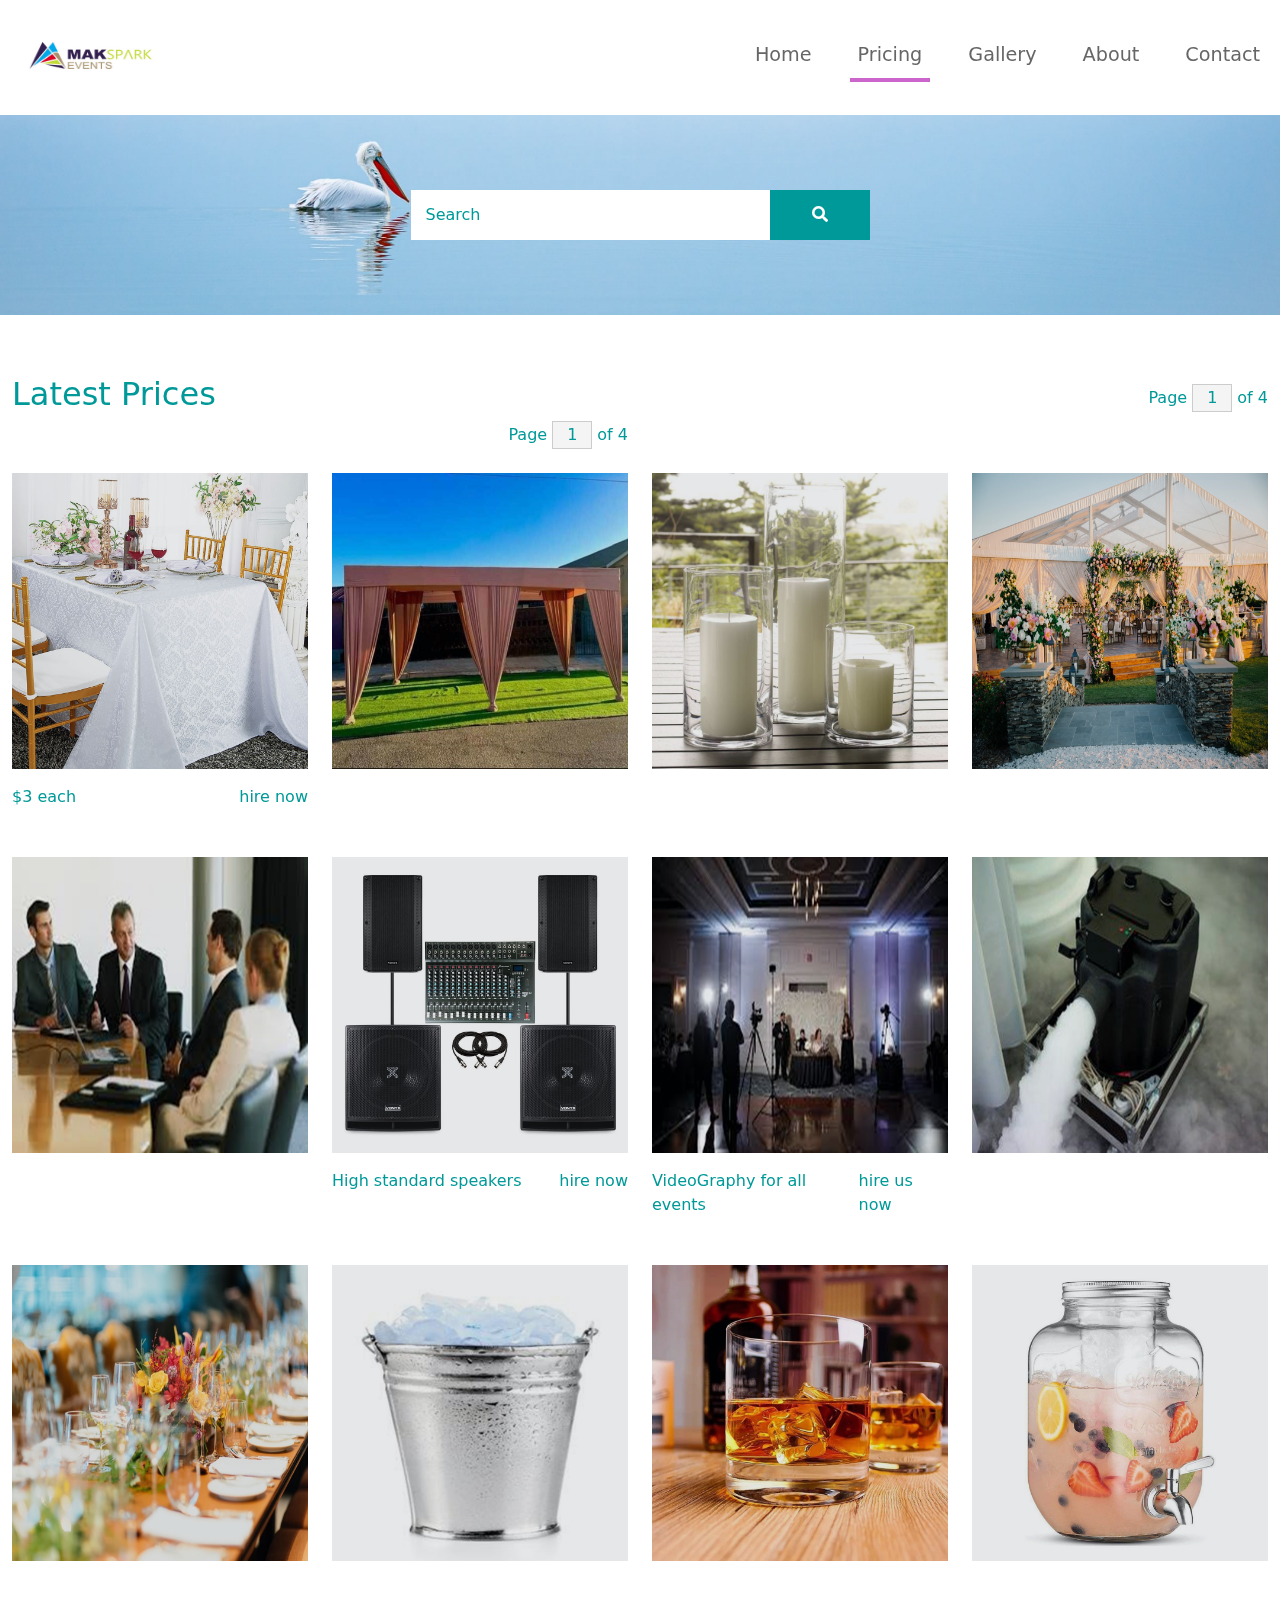
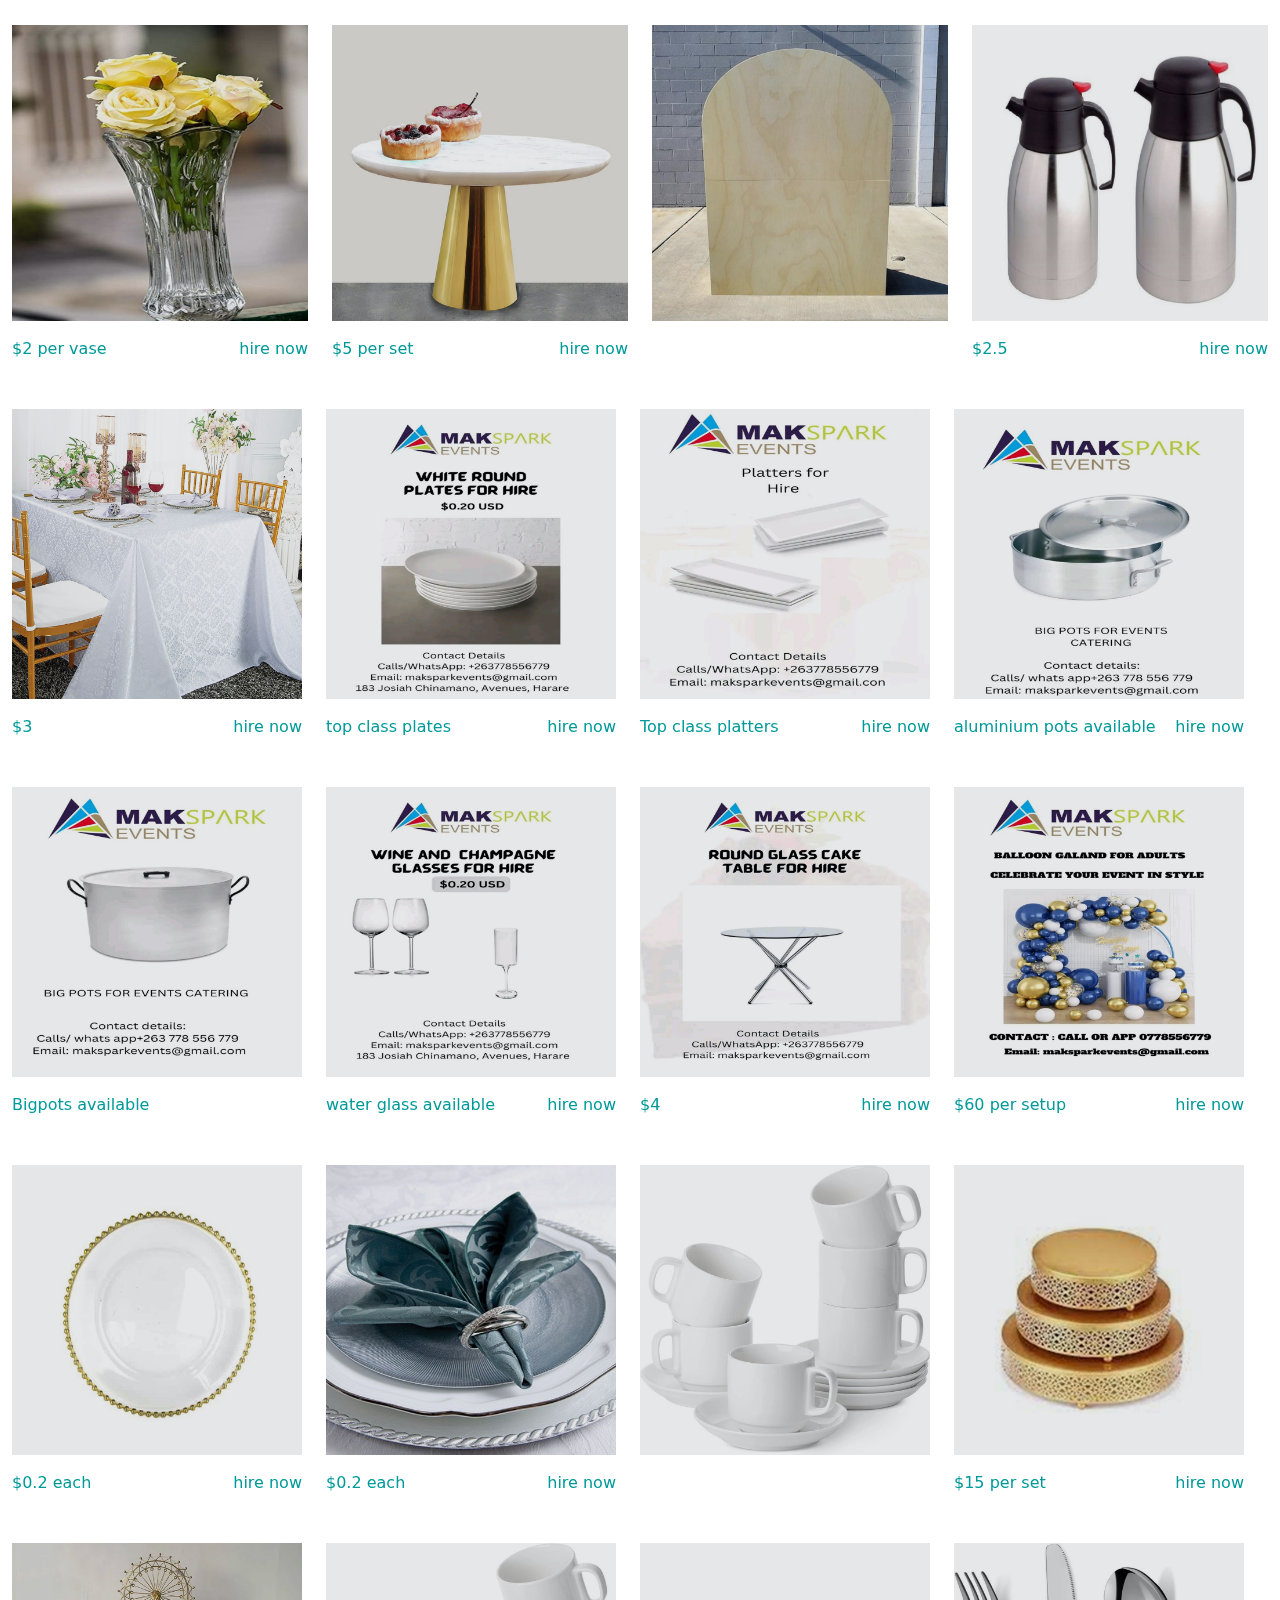
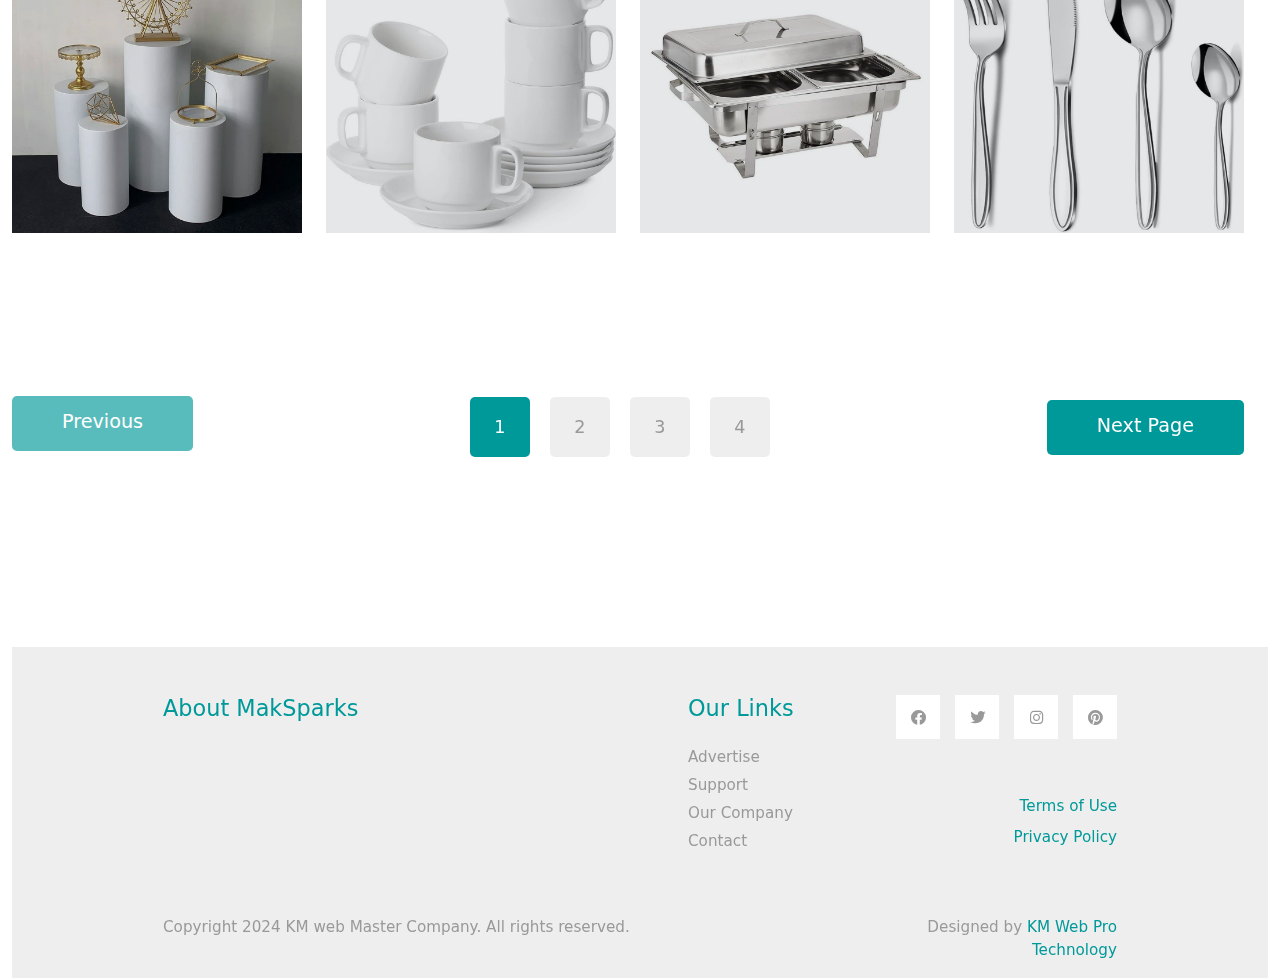
<file: pricing.html>
<!DOCTYPE html>
<html lang="en">
<head>
    <meta charset="UTF-8">
    <meta name="viewport" content="width=device-width, initial-scale=1.0">
    <title>Pricing</title>
    <link rel="stylesheet" href="css/bootstrap.min.css">
    <link rel="stylesheet" href="fontawesome/css/all.min.css">
    <link rel="stylesheet" href="css/taps.css">




</head>
<body>
    <!-- Page Loader -->
    <div id="loader-wrapper">
        <div id="loader"></div>

        <div class="loader-section section-left"></div>
        <div class="loader-section section-right"></div>

    </div>
    <nav class="navbar navbar-expand-lg">
        <div class="container-fluid">
            <a class="navbar-brand" href="#">
                <img src="img/logo.jpg" alt="Image" class="logo" width="150px" height="89">

                
            </a>
            <button class="navbar-toggler" type="button" data-toggle="collapse" data-target="#navbarSupportedContent" aria-controls="navbarSupportedContent" aria-expanded="false" aria-label="Toggle navigation">
                <i class="fas fa-bars"></i>
            </button>
            <div class="collapse navbar-collapse" id="navbarSupportedContent">
            <ul class="navbar-nav ml-auto mb-2 mb-lg-0">
                <li class="nav-item">
                    <a class="nav-link nav-link-1 " aria-current="page" href="index.html">Home</a>
                </li>
                <li class="nav-item">
                    <a class="nav-link nav-link-4 active" href="pricing.html">Pricing</a>
                </li>
                
                <li class="nav-item">
                    <a class="nav-link nav-link-2" href="gallery.html">Gallery</a>
                </li>
                <li class="nav-item">
                    <a class="nav-link nav-link-2" href="about.html">About</a>
                </li>
                <li class="nav-item">
                    <a class="nav-link nav-link-4" href="contact.html">Contact</a>
                </li>
            </ul>
            </div>
        </div>
    </nav>

    <div class="tm-hero d-flex justify-content-center align-items-center" data-parallax="scroll" data-image-src="img/hero.jpg">
        <form class="d-flex tm-search-form">
            <input class="form-control tm-search-input" type="search" placeholder="Search" aria-label="Search">
            <button class="btn btn-outline-success tm-search-btn" type="submit">
                <i class="fas fa-search"></i>
            </button>
        </form>
    </div>

    <div class="container-fluid tm-container-content tm-mt-60">
        <div class="row mb-4">
            <h2 class="col-6 tm-text-primary">
                Latest Prices
            </h2>
            <div class="col-6 d-flex justify-content-end align-items-center">
                <form action="" class="tm-text-primary">
                    Page <input type="text" value="1" size="1" class="tm-input-paging tm-text-primary"> of 4
                </form>
            </div>
        
        <div class="col-6 d-flex justify-content-end align-items-center">
            <form action="" class="tm-text-primary">
                Page <input type="text" value="1" size="1" class="tm-input-paging tm-text-primary"> of 4
            </form>
        </div>
    </div>
    <div class="row tm-mb-90 tm-gallery">
        <div class="col-xl-3 col-lg-4 col-md-6 col-sm-6 col-12 mb-5">
            <figure class="effect-ming tm-video-item">
                <img src="img/table.jpg" alt="Image" class="img-fluid" >
                <figcaption class="d-flex align-items-center justify-content-center">
                    <h2>table</h2>
                    
                </figcaption>                    
            </figure>
            <div class="d-flex justify-content-between tm-text-primary">
                <span class="tm-text-primary">$3 each</span>
                <span>hire now</span>
            </div>
        </div>
        <div class="col-xl-3 col-lg-4 col-md-6 col-sm-6 col-12 mb-5">
            <figure class="effect-ming tm-video-item">
                <img src="img/tent3copy.jpg" alt="Image" class="img-fluid">
                <figcaption class="d-flex align-items-center justify-content-center">
                    <h2>Tent</h2>
                    
                </figcaption>                    
            </figure>
            <div class="d-flex justify-content-between tm-text-primary">
                <span class="tm-text-primary"></span>
                <span></span>
            </div>
        </div>
        <div class="col-xl-3 col-lg-4 col-md-6 col-sm-6 col-12 mb-5">
            <figure class="effect-ming tm-video-item">
                <img src="img/candle.jpg" alt="Image" class="img-fluid">
                <figcaption class="d-flex align-items-center justify-content-center">
                    <h2>Romantic candle</h2>
                    
                </figcaption>                    
            </figure>
            <div class="d-flex justify-content-between tm-text-primary">
                <span class="tm-text-primary"></span>
                <span></span>
            </div>
        </div>
        <div class="col-xl-3 col-lg-4 col-md-6 col-sm-6 col-12 mb-5">
            <figure class="effect-ming tm-video-item">
                <img src="img/decor2.png" alt="Image" class="img-fluid">
                <figcaption class="d-flex align-items-center justify-content-center">
                    <h2></h2>
                    
                </figcaption>                    
            </figure>
            <div class="d-flex justify-content-between tm-text-primary">
                <span class="tm-text-primary"></span>
                <span></span>
            </div>
        </div>
        
        <div class="col-xl-3 col-lg-4 col-md-6 col-sm-6 col-12 mb-5">
            <figure class="effect-ming tm-video-item">
                <img src="img/cons.png" alt="Image" class="img-fluid">
                <figcaption class="d-flex align-items-center justify-content-center">
                    <h2>event consultant</h2>
                    
                </figcaption>                    
            </figure>
            <div class="d-flex justify-content-between tm-text-primary">
                <span class="tm-text-primary"></span>
                <span></span>
            </div>
        </div>
        <div class="col-xl-3 col-lg-4 col-md-6 col-sm-6 col-12 mb-5">
            <figure class="effect-ming tm-video-item">
                <img src="img/speaker4.png" alt="Image" class="img-fluid">
                <figcaption class="d-flex align-items-center justify-content-center">
                    <h2>Speakers</h2>
                
                </figcaption>                    
            </figure>
            <div class="d-flex justify-content-between tm-text-primary">
                <span class="tm-text-primary"> High standard speakers</span>
                <span>hire now</span>
            </div>
        </div>
        <div class="col-xl-3 col-lg-4 col-md-6 col-sm-6 col-12 mb-5">
            <figure class="effect-ming tm-video-item">
                <img src="img/video2.png" alt="Image" class="img-fluid">
                <figcaption class="d-flex align-items-center justify-content-center">
                    <h2> VideoGraphy</h2>
                    
                </figcaption>                    
            </figure>
            <div class="d-flex justify-content-between tm-text-primary">
                <span class="tm-text-primary">VideoGraphy for all events</span>
                <span> hire us now</span>
            </div>
        </div>
        <div class="col-xl-3 col-lg-4 col-md-6 col-sm-6 col-12 mb-5">
            <figure class="effect-ming tm-video-item">
                <img src="img/hutsi.png" alt="Image" class="img-fluid">
                <figcaption class="d-flex align-items-center justify-content-center">
                    <h2></h2>
                    
                </figcaption>                    
            </figure>
            <div class="d-flex justify-content-between tm-text-primary">
                <span class="tm-text-primary"></span>
                <span></span>
            </div>
        </div>
        <div class="col-xl-3 col-lg-4 col-md-6 col-sm-6 col-12 mb-5">
            <figure class="effect-ming tm-video-item">
                <img src="img/catering.png" alt="Image" class="img-fluid">
                <figcaption class="d-flex align-items-center justify-content-center">
                    <h2>catering</h2>
                    
                </figcaption>                    
            </figure>
            <div class="d-flex justify-content-between tm-text-primary">
                <span class="tm-text-primary"></span>
                <span></span>
            </div>
        </div>
        <div class="col-xl-3 col-lg-4 col-md-6 col-sm-6 col-12 mb-5">
            <figure class="effect-ming tm-video-item">
                <img src="img/bucket.png" alt="Image" class="img-fluid">
                <figcaption class="d-flex align-items-center justify-content-center">
                    <h2>ice</h2>
                    
                </figcaption>                    
            </figure>

            
            <div class="d-flex justify-content-between tm-text-primary">
                <span class="tm-text-primary"></span>
                <span></span>
            </div>
        </div>
        <div class="col-xl-3 col-lg-4 col-md-6 col-sm-6 col-12 mb-5">
            <figure class="effect-ming tm-video-item">
                <img src="img/glass.png" alt="Image" class="img-fluid">
                <figcaption class="d-flex align-items-center justify-content-center">
                    <h2>water glass</h2>
                    
                </figcaption>                    
            </figure>
            <div class="d-flex justify-content-between tm-text-primary">
                <span class="tm-text-primary"></span>
                <span></span>
            </div>
        </div>
        <div class="col-xl-3 col-lg-4 col-md-6 col-sm-6 col-12 mb-5">
            <figure class="effect-ming tm-video-item">
                <img src="img/dispenser.jpg" alt="Image" class="img-fluid">
                <figcaption class="d-flex align-items-center justify-content-center">
                    <h2>dispenser</h2>
                    
                </figcaption>                    
            </figure>
            <div class="d-flex justify-content-between tm-text-primary">
                <span class="tm-text-primary"></span>
                <span></span>
            </div>
        </div>
        <div class="col-xl-3 col-lg-4 col-md-6 col-sm-6 col-12 mb-5">
            <figure class="effect-ming tm-video-item">
                <img src="img/vas.jpg" alt="Image" class="img-fluid">
                <figcaption class="d-flex align-items-center justify-content-center">
                    <h2>vases</h2>
                    
                </figcaption>                    
            </figure>
            <div class="d-flex justify-content-between tm-text-primary">
                <span class="tm-text-primary">$2 per vase</span>
                <span>hire now</span>
            </div>
        </div>
        <div class="col-xl-3 col-lg-4 col-md-6 col-sm-6 col-12 mb-5">
            <figure class="effect-ming tm-video-item">
                <img src="img/tables.jpg" alt="Image" class="img-fluid">
                <figcaption class="d-flex align-items-center justify-content-center">
                    <h2>cake stand</h2>
                    
                </figcaption>                    
            </figure>
            <div class="d-flex justify-content-between tm-text-primary">
                <span class="tm-text-primary">$5 per set</span>
                <span>hire now</span>
            </div>
        </div>
        <div class="col-xl-3 col-lg-4 col-md-6 col-sm-6 col-12 mb-5">
            <figure class="effect-ming tm-video-item">
                <img src="img/board.jpg" alt="Image" class="img-fluid">
                <figcaption class="d-flex align-items-center justify-content-center">
                    <h2></h2>
                    
                </figcaption>                    
            </figure>
            <div class="d-flex justify-content-between tm-text-primary">
                <span class="tm-text-primary"></span>
                <span></span>
            </div>
        </div>
        <div class="col-xl-3 col-lg-4 col-md-6 col-sm-6 col-12 mb-5">
            <figure class="effect-ming tm-video-item">
                <img src="img/flask.png" alt="Image" class="img-fluid">
                <figcaption class="d-flex align-items-center justify-content-center">
                    <h2>flask</h2>
                    
                </figcaption>                    
            </figure>
            <div class="d-flex justify-content-between tm-text-primary">
                <span class="tm-text-primary">$2.5</span>
                <span>hire now</span>
            </div>
        </div>         
    
        <div class="row tm-mb-90 tm-gallery">
        	<div class="col-xl-3 col-lg-4 col-md-6 col-sm-6 col-12 mb-5">
                <figure class="effect-ming tm-video-item">
                    <img src="img/table.jpg" alt="Image" class="img-fluid">
                    <figcaption class="d-flex align-items-center justify-content-center">
                        <h2>Table</h2>
                        
                    </figcaption>                    
                </figure>
                
                <div class="d-flex justify-content-between tm-text-primary">
                    <span class="tm-text-primary">$3</span>
                    <span>hire now</span>
                </div>
            </div>
            <div class="col-xl-3 col-lg-4 col-md-6 col-sm-6 col-12 mb-5">
                <figure class="effect-ming tm-video-item">
                    <img src="img/platesp.jpg" alt="Image" class="img-fluid">
                    <figcaption class="d-flex align-items-center justify-content-center">
                        <h2>Plates</h2>
                        
                    </figcaption>                    
                </figure>
                <div class="d-flex justify-content-between tm-text-primary">
                    <span class="tm-text-primary">top class plates</span>
                    <span> hire now</span>
                </div>
            </div>
            <div class="col-xl-3 col-lg-4 col-md-6 col-sm-6 col-12 mb-5">
                <figure class="effect-ming tm-video-item">
                    <img src="img/plattersp.jpg" alt="Image" class="img-fluid">
                    <figcaption class="d-flex align-items-center justify-content-center">
                        <h2>Platters</h2>
                        
                    </figcaption>                    
                </figure>
                <div class="d-flex justify-content-between tm-text-primary">
                    <span class="tm-text-primary">Top class platters</span>
                    <span>hire now</span>
                </div>
            </div>
            <div class="col-xl-3 col-lg-4 col-md-6 col-sm-6 col-12 mb-5">
                <figure class="effect-ming tm-video-item">
                    <img src="img/potsp.jpg" alt="Image" class="img-fluid">
                    <figcaption class="d-flex align-items-center justify-content-center">
                        <h2>Pots </h2>
                        
                    </figcaption>                    
                </figure>
                <div class="d-flex justify-content-between tm-text-primary">
                    <span class="tm-text-primary">aluminium pots available</span>
                    <span>hire now</span>
                </div>
            </div>
            
            <div class="col-xl-3 col-lg-4 col-md-6 col-sm-6 col-12 mb-5">
                <figure class="effect-ming tm-video-item">
                    <img src="img/bigpotp.jpg" alt="Image" class="img-fluid">
                    <figcaption class="d-flex align-items-center justify-content-center">
                        <h2>Bigpots</h2>
                        
                    </figcaption>                    
                </figure>
                <div class="d-flex justify-content-between tm-text-primary">
                    <span class="tm-text-primary">Bigpots available</span>
                    <span></span>
                </div>
            </div>
            <div class="col-xl-3 col-lg-4 col-md-6 col-sm-6 col-12 mb-5">
                <figure class="effect-ming tm-video-item">
                    <img src="img/glassp2.jpg" alt="Image" class="img-fluid">
                    <figcaption class="d-flex align-items-center justify-content-center">
                        <h2>water glass</h2>
                        
                    </figcaption>                    
                </figure>
                <div class="d-flex justify-content-between tm-text-primary">
                    <span class="tm-text-primary">water glass available</span>
                    <span>hire now</span>
                </div>
            </div>
            <div class="col-xl-3 col-lg-4 col-md-6 col-sm-6 col-12 mb-5">
                <figure class="effect-ming tm-video-item">
                    <img src="img/glasstablep.jpg" alt="Image" class="img-fluid">
                    <figcaption class="d-flex align-items-center justify-content-center">
                        <h2>glass table</h2>
                        
                    </figcaption>                    
                </figure>
                <div class="d-flex justify-content-between tm-text-primary">
                    <span class="tm-text-primary">$4</span>
                    <span>hire now</span>
                </div>
            </div>
            <div class="col-xl-3 col-lg-4 col-md-6 col-sm-6 col-12 mb-5">
                <figure class="effect-ming tm-video-item">
                    <img src="img/balloonsp.jpg" alt="Image" class="img-fluid">
                    <figcaption class="d-flex align-items-center justify-content-center">
                        <h2>decor</h2>
                        
                    </figcaption>                    
                </figure>
                <div class="d-flex justify-content-between tm-text-primary">
                    <span class="tm-text-primary">$60 per setup</span>
                    <span>hire now</span>
                </div>
            </div>
            <div class="col-xl-3 col-lg-4 col-md-6 col-sm-6 col-12 mb-5">
                <figure class="effect-ming tm-video-item">
                    <img src="img/plate1.jpg" alt="Image" class="img-fluid">
                    <figcaption class="d-flex align-items-center justify-content-center">
                        <h2>Plates</h2>
                        
                    </figcaption>                    
                </figure>
                <div class="d-flex justify-content-between tm-text-primary">
                    <span class="tm-text-primary">$0.2 each</span>
                    <span>hire now</span>
                </div>
            </div>
            <div class="col-xl-3 col-lg-4 col-md-6 col-sm-6 col-12 mb-5">
                <figure class="effect-ming tm-video-item">
                    <img src="img/plate.jpg" alt="Image" class="img-fluid">
                    <figcaption class="d-flex align-items-center justify-content-center">
                        <h2>Plate</h2>
                        
                    </figcaption>                    
                </figure>
                <div class="d-flex justify-content-between tm-text-primary">
                    <span class="tm-text-primary">$0.2 each</span>
                    <span>hire now</span>
                </div>
            </div>
            <div class="col-xl-3 col-lg-4 col-md-6 col-sm-6 col-12 mb-5">
                <figure class="effect-ming tm-video-item">
                    <img src="img/cupsp.jpg" alt="Image" class="img-fluid">
                    <figcaption class="d-flex align-items-center justify-content-center">
                        <h2>cups</h2>
                        
                    </figcaption>                    
                </figure>
                <div class="d-flex justify-content-between tm-text-primary">
                    <span class="tm-text-primary"></span>
                    <span></span>
                </div>
            </div>
            <div class="col-xl-3 col-lg-4 col-md-6 col-sm-6 col-12 mb-5">
                <figure class="effect-ming tm-video-item">
                    <img src="img/cakestand4.png" alt="Image" class="img-fluid">
                    <figcaption class="d-flex align-items-center justify-content-center">
                        <h2>cake stand</h2>
                        
                    </figcaption>                    
                </figure>
                <div class="d-flex justify-content-between tm-text-primary">
                    <span class="tm-text-primary">$15 per set</span>
                    <span>hire now</span>
                </div>
            </div>
            <div class="col-xl-3 col-lg-4 col-md-6 col-sm-6 col-12 mb-5">
                <figure class="effect-ming tm-video-item">
                    <img src="img/romantic.jpg" alt="Image" class="img-fluid">
                    <figcaption class="d-flex align-items-center justify-content-center">
                        <h2></h2>
                    
                    </figcaption>                    
                </figure>
                <div class="d-flex justify-content-between tm-text-primary">
                    <span class="tm-text-primary"></span>
                    <span></span>
                </div>
            </div>
            <div class="col-xl-3 col-lg-4 col-md-6 col-sm-6 col-12 mb-5">
                <figure class="effect-ming tm-video-item">
                    <img src="img/cupsp.jpg" alt="Image" class="img-fluid">
                    <figcaption class="d-flex align-items-center justify-content-center">
                        <h2>cups</h2>
                        
                    </figcaption>                    
                </figure>
                <div class="d-flex justify-content-between tm-text-primary">
                    <span class="tm-text-primary"></span>
                    <span></span>
                </div>
            </div>
            <div class="col-xl-3 col-lg-4 col-md-6 col-sm-6 col-12 mb-5">
                <figure class="effect-ming tm-video-item">
                    <img src="img/dish.jpg" alt="Image" class="img-fluid">
                    <figcaption class="d-flex align-items-center justify-content-center">
                        <h2>dish</h2>
                      
                    </figcaption>                    
                </figure>
                <div class="d-flex justify-content-between tm-text-primary">
                    <span class="tm-text-primary"></span>
                    <span></span>
                </div>
            </div>
            <div class="col-xl-3 col-lg-4 col-md-6 col-sm-6 col-12 mb-5">
                <figure class="effect-ming tm-video-item">
                    <img src="img/spoon.jpg" alt="Image" class="img-fluid">
                    <figcaption class="d-flex align-items-center justify-content-center">
                        <h2>spoon</h2>
                      
                    </figcaption>                    
                </figure>
                <div class="d-flex justify-content-between tm-text-primary">
                    <span class="tm-text-primary"> </span>
                    <span></span>
                </div>
            </div>         
        </div> <!-- row -->
        <div class="row tm-mb-90">
            <div class="col-12 d-flex justify-content-between align-items-center tm-paging-col">
                <a href="javascript:void(0);" class="btn btn-primary tm-btn-prev mb-2 disabled">Previous</a>
                <div class="tm-paging d-flex">
                    <a href="javascript:void(0);" class="active tm-paging-link">1</a>
                    <a href="javascript:void(0);" class="tm-paging-link">2</a>
                    <a href="javascript:void(0);" class="tm-paging-link">3</a>
                    <a href="javascript:void(0);" class="tm-paging-link">4</a>
                </div>
                <a href="javascript:void(0);" class="btn btn-primary tm-btn-next">Next Page</a>
            </div>            
        </div>
    </div> <!-- container-fluid, tm-container-content -->

    <footer class="tm-bg-gray pt-5 pb-3 tm-text-gray tm-footer">
        <div class="container-fluid tm-container-small">
            <div class="row">
                <div class="col-lg-6 col-md-12 col-12 px-5 mb-5">
                    <h3 class="tm-text-primary mb-4 tm-footer-title">About MakSparks</h3>
                    
                </div>
                <div class="col-lg-3 col-md-6 col-sm-6 col-12 px-5 mb-5">
                    <h3 class="tm-text-primary mb-4 tm-footer-title">Our Links</h3>
                    <ul class="tm-footer-links pl-0">
                        <li><a href="#">Advertise</a></li>
                        <li><a href="#">Support</a></li>
                        <li><a href="#">Our Company</a></li>
                        <li><a href="#">Contact</a></li>
                    </ul>
                </div>
                <div class="col-lg-3 col-md-6 col-sm-6 col-12 px-5 mb-5">
                    <ul class="tm-social-links d-flex justify-content-end pl-0 mb-5">
                        <li class="mb-2"><a href="https://facebook.com"><i class="fab fa-facebook"></i></a></li>
                        <li class="mb-2"><a href="https://twitter.com"><i class="fab fa-twitter"></i></a></li>
                        <li class="mb-2"><a href="https://instagram.com"><i class="fab fa-instagram"></i></a></li>
                        <li class="mb-2"><a href="https://pinterest.com"><i class="fab fa-pinterest"></i></a></li>
                    </ul>
                    <a href="#" class="tm-text-primary text-right d-block mb-2">Terms of Use</a>
                    <a href="#" class="tm-text-primary text-right d-block">Privacy Policy</a>
                </div>
            </div>
            <div class="row">
                <div class="col-lg-8 col-md-7 col-12 px-5 mb-3">
                    Copyright 2024 KM web Master Company. All rights reserved.
                </div>
                <div class="col-lg-4 col-md-5 col-12 px-5 text-right">
                    Designed by <a href="#" class="tm-text-primary" rel="sponsored" target="_parent">KM Web Pro Technology</a>
                </div>
            </div>
        </div>
    </footer>
    
    <script src="js/plugins.js"></script>
    <script>
        $(window).on("load", function() {
            $('body').addClass('loaded');
        });
    </script>
</body>
</html>
</file>
<file: css/taps.css>
#loader-wrapper {
    position: fixed;
    top: 0;
    left: 0;
    width: 100%;
    height: 100%;
    z-index: 1001;
}
#loader {
    display: block;
    position: relative;
    left: 50%;
    top: 50%;
    width: 150px;
    height: 150px;
    margin: -75px 0 0 -75px;
    border-radius: 50%;
    border: 3px solid transparent;
    border-top-color: #3498db;

    -webkit-animation: spin 2s linear infinite; /* Chrome, Opera 15+, Safari 5+ */
    animation: spin 2s linear infinite; /* Chrome, Firefox 16+, IE 10+, Opera */

    z-index: 1002;
}

    #loader:before {
        content: "";
        position: absolute;
        top: 5px;
        left: 5px;
        right: 5px;
        bottom: 5px;
        border-radius: 50%;
        border: 3px solid transparent;
        border-top-color: #e74c3c;

        -webkit-animation: spin 3s linear infinite; /* Chrome, Opera 15+, Safari 5+ */
        animation: spin 3s linear infinite; /* Chrome, Firefox 16+, IE 10+, Opera */
    }

    #loader:after {
        content: "";
        position: absolute;
        top: 15px;
        left: 15px;
        right: 15px;
        bottom: 15px;
        border-radius: 50%;
        border: 3px solid transparent;
        border-top-color: #f9c922;

        -webkit-animation: spin 1.5s linear infinite; /* Chrome, Opera 15+, Safari 5+ */
          animation: spin 1.5s linear infinite; /* Chrome, Firefox 16+, IE 10+, Opera */
    }

    @-webkit-keyframes spin {
        0%   { 
            -webkit-transform: rotate(0deg);  /* Chrome, Opera 15+, Safari 3.1+ */
            -ms-transform: rotate(0deg);  /* IE 9 */
            transform: rotate(0deg);  /* Firefox 16+, IE 10+, Opera */
        }
        100% {
            -webkit-transform: rotate(360deg);  /* Chrome, Opera 15+, Safari 3.1+ */
            -ms-transform: rotate(360deg);  /* IE 9 */
            transform: rotate(360deg);  /* Firefox 16+, IE 10+, Opera */
        }
    }
    @keyframes spin {
        0%   { 
            -webkit-transform: rotate(0deg);  /* Chrome, Opera 15+, Safari 3.1+ */
            -ms-transform: rotate(0deg);  /* IE 9 */
            transform: rotate(0deg);  /* Firefox 16+, IE 10+, Opera */
        }
        100% {
            -webkit-transform: rotate(360deg);  /* Chrome, Opera 15+, Safari 3.1+ */
            -ms-transform: rotate(360deg);  /* IE 9 */
            transform: rotate(360deg);  /* Firefox 16+, IE 10+, Opera */
        }
    }

    #loader-wrapper .loader-section {
        position: fixed;
        top: 0;
        width: 51%;
        height: 100%;
        background: #222222;
        z-index: 1001;
        -webkit-transform: translateX(0);  /* Chrome, Opera 15+, Safari 3.1+ */
        -ms-transform: translateX(0);  /* IE 9 */
        transform: translateX(0);  /* Firefox 16+, IE 10+, Opera */
    }

    #loader-wrapper .loader-section.section-left {
        left: 0;
    }

    #loader-wrapper .loader-section.section-right {
        right: 0;
    }

    /* Loaded */
    .loaded #loader-wrapper .loader-section.section-left {
        -webkit-transform: translateX(-100%);  /* Chrome, Opera 15+, Safari 3.1+ */
            -ms-transform: translateX(-100%);  /* IE 9 */
                transform: translateX(-100%);  /* Firefox 16+, IE 10+, Opera */

        -webkit-transition: all 0.7s 0.3s cubic-bezier(0.645, 0.045, 0.355, 1.000);  
                transition: all 0.7s 0.3s cubic-bezier(0.645, 0.045, 0.355, 1.000);
    }

    .loaded #loader-wrapper .loader-section.section-right {
        -webkit-transform: translateX(100%);  /* Chrome, Opera 15+, Safari 3.1+ */
            -ms-transform: translateX(100%);  /* IE 9 */
                transform: translateX(100%);  /* Firefox 16+, IE 10+, Opera */

-webkit-transition: all 0.7s 0.3s cubic-bezier(0.645, 0.045, 0.355, 1.000);  
        transition: all 0.7s 0.3s cubic-bezier(0.645, 0.045, 0.355, 1.000);
    }
    
    .loaded #loader {
        opacity: 0;
        -webkit-transition: all 0.3s ease-out;  
                transition: all 0.3s ease-out;
    }
    .loaded #loader-wrapper {
        visibility: hidden;

        -webkit-transform: translateY(-100%);  /* Chrome, Opera 15+, Safari 3.1+ */
            -ms-transform: translateY(-100%);  /* IE 9 */
                transform: translateY(-100%);  /* Firefox 16+, IE 10+, Opera */

        -webkit-transition: all 0.3s 1s ease-out;  
                transition: all 0.3s 1s ease-out;
    }

p { line-height: 1.8; }

a { 
    text-decoration: none;
    transition: all 0.3s ease; 
}
a:hover { color:#009999; }
.container-fluid { max-width: 1770px; }
.tm-container-small { max-width: 1050px; }
.btn { border-radius: 0; }
.btn-primary {
    background-color: #009999;
    border: 0;
    border-radius: 5px;
    padding: 12px 50px 14px;
    font-size: 1.2rem;
}

.btn-primary:hover,
.btn-primary:focus {
    background-color:#086969;
}

.btn-primary.disabled, 
.btn-primary:disabled {
    background-color: #009999;
    pointer-events: all;
    cursor: not-allowed;
}

.form-control {
	padding: 10px 20px;
	width: 100%;
	height: auto;
}

.form-group { margin-bottom: 25px; }
.tm-btn-big { padding: 12px 90px 14px; }

.navbar-toggler:focus { box-shadow: none; }
.navbar-brand {
    color: #3399CC;
    font-size: 1.6rem;
}

.navbar-brand i { font-size: 2rem; }

.tm-hero {
    min-height: 200px;
    background: transparent;
}

.tm-mt-60 { margin-top: 60px; }
.tm-mb-50 { margin-bottom: 50px; }
.tm-mb-74 { margin-bottom: 74px; }
.tm-mb-90 { margin-bottom: 90px; }
.tm-text-primary { color: #009999; }
.tm-text-secondary { color: #CC6699; }
a.tm-text-primary:hover { color:#666666; }
.tm-bg-gray { background-color: #EEEEEE; }
.tm-input-paging {
    width: 40px;
    border-radius: 0;
    border: 1px solid #CCCCCC;
    background: #f4f4f4;
    text-align: center;
}

.nav-item { margin-right: 30px; }
.nav-item:last-child { margin-right: 0; }

.nav-link {
    color: #666666;
    border-bottom: 4px solid transparent;
    font-size: 1.2rem;
}

.nav-link-1.active,
.nav-link-1:hover {
    border-color: #33CCFF;
}

.nav-link-2.active,
.nav-link-2:hover {
    border-color: #FF6666;
}

.nav-link-3.active,
.nav-link-3:hover {
    border-color: #33CC66;
}

.nav-link-4.active,
.nav-link-4:hover {
    border-color: #CC66CC;
}

.tm-search-input {
    width: 360px;
    border-radius: 0;
    padding: 12px 15px;
    color: #009999;
    border: none;
}

.tm-search-input:focus {
    border-color: #009999;
    box-shadow: 0 0 0 0.25rem rgb(0 153 153 / 0.25);
}

.tm-search-input::placeholder { /* Chrome, Firefox, Opera, Safari 10.1+ */
    color: #009999;
    opacity: 1; /* Firefox */
}
  
.tm-search-input::-ms-input-placeholder { /* Microsoft Edge */
    color: #009999;
}

.tm-search-btn {
    color: white;
    background-color: #009999;
    border: none;
    width: 100px;
    height: 50px;
    margin-left: -1px;
}

p, .tm-text-gray { color: #999; }
.tm-text-gray-light { color: #CCC; }
.tm-text-gray-dark { color: #666; }

.tm-video-item {
    position: relative;
    overflow: hidden;
    text-align: center;
    cursor: pointer;
}

.tm-video-item img {
    position: relative;
    display: block;
    min-height: 100%;
    max-width: 100%;
    opacity: 0.8;
}

.tm-video-item figcaption {
    padding: 2em;
    color: #fff;
    text-transform: uppercase;
    font-size: 1.25em;
    -webkit-backface-visibility: hidden;
	backface-visibility: hidden;
}

.tm-video-item figcaption::before,
.tm-video-item figcaption::after {
    pointer-events: none;
}

.tm-video-item figcaption,
.tm-video-item figcaption > a {
    position: absolute;
    top: 0;
    left: 0;
    width: 100%;
    height: 100%;
}

.tm-video-item figcaption > a {
	z-index: 1000;
	text-indent: 200%;
	white-space: nowrap;
	font-size: 0;
	opacity: 0;
}

.tm-video-item h2 {
    word-spacing: -0.15em;
    font-weight: 300;
}

.tm-video-item h2,
.tm-video-item p {
    margin: 0;
}

.tm-video-item p {
    letter-spacing: 1px;
    font-size: 68.5%;
}

.tm-gallery div.d-block { animation: show .5s ease; }

@keyframes show {
    0% {
    	opacity: 0;
    	transform: scale(0.9);
    }
    100% {
    	opacity: 1;
    	transform: scale(1);
    }
}

.tm-paging-link {
    display: flex;
    justify-content: center;
    align-items: center;
    width: 60px;
    height: 60px;
    font-size: 1.1rem;
    color: #999;
    background-color: #EEEEEE;
    margin: 10px;
    border-radius: 5px;
    text-decoration: none;
    transition: all 0.3s ease;
}

.tm-paging-link:hover,
.tm-paging-link.active {
    background-color: #009999;
    color: #fff; 
}

/*---------------*/
/***** Ming *****/
/*---------------*/

figure.effect-ming {
	background: #030c17;
}

figure.effect-ming img {
	opacity: 0.9;
	-webkit-transition: opacity 0.35s;
	transition: opacity 0.35s;
}

figure.effect-ming figcaption::before {
	position: absolute;
	top: 30px;
	right: 30px;
	bottom: 30px;
	left: 30px;
	border: 2px solid #fff;
	box-shadow: 0 0 0 30px rgba(255,255,255,0.2);
	content: '';
	opacity: 0;
	-webkit-transition: opacity 0.35s, -webkit-transform 0.35s;
	transition: opacity 0.35s, transform 0.35s;
	-webkit-transform: scale3d(1.4,1.4,1);
	transform: scale3d(1.4,1.4,1);
}

figure.effect-ming h2 {
    font-size: 1.3em;
	opacity: 0;
	-webkit-transition: opacity 0.35s, -webkit-transform 0.35s;
	transition: opacity 0.35s, transform 0.35s;
	-webkit-transform: scale(1.5);
	transform: scale(1.5);
}

figure.effect-ming:hover figcaption::before,
figure.effect-ming:hover h2 {
	opacity: 1;
	-webkit-transform: scale3d(1,1,1);
	transform: scale3d(1,1,1);
}

figure.effect-ming:hover figcaption { background-color: rgba(58,52,42,0); }
figure.effect-ming:hover img { opacity: 0.4; }

.tm-footer-links li {
    list-style: none;
    margin-bottom: 5px;    
}

.tm-footer-links li a { color: #999999; }
.tm-footer-links li a:hover { color: #009999; }

.tm-social-links li {
    list-style: none;
    margin-right: 15px;
}

.tm-social-links li:last-child { margin-right: 0; }

.tm-social-links li a  {
    color: #999999;
    width: 44px;
    height: 44px;
    display: flex;
    background-color: #fff;
    align-items: center;
    justify-content: center;
}

.tm-social-links li a:hover {
    color: #fff;
    background-color: #009999;
}

.tm-footer { font-size: 0.95rem; }
.tm-footer-title { font-size: 1.4rem; }

/* Videos */
#tm-video-container {
    max-height: 400px;
    overflow: hidden;
    background-color: #333;
    margin-bottom: 90px;
    position: relative;
}

#tm-video {
    display: block;
    width: 100%;
    height: auto;
}

#tm-video-control-button {
    position: absolute;
    bottom: 20px;
    right: 20px;
    z-index: 1000;
    color: #e1e1e1;
}

.tm-video-details {
    height: 100%;
    padding: 40px;
}

/* About */
.tm-row-1640 { max-width: 1640px; }
.tm-about-2-col { max-width: 716px; }
.tm-about-3-col { max-width: 540px; }

.tm-about-2-col,
.tm-about-3-col {
    margin-bottom: 50px;
}

.tm-about-icon-container {
    width: 150px;
    height: 150px;
    border: 1px solid #009999;
    display: flex;
    align-items: center;
    justify-content: center;
}

.tm-about-img-text { max-width: 940px; }

/* Contact */
select.form-control { border-radius: 0; }
select.form-control option { height: 30px; }

select:not([multiple]) {
    -webkit-appearance: none;
    -moz-appearance: none;
    background-position: right 15px center;
    background-repeat: no-repeat;
    background-image: url(../img/select-arrow.png);
    padding: 14px 20px;
    padding-right: 20px;
    color: #666;
}

.mapouter{
    position:relative;
    height:480px;
    width:100%;
    max-width: 480px;
}

.gmap-canvas {
    overflow:hidden;
    background:none!important;
    height:480px;
    width:100%;
}

.tm-contact-form { max-width: 420px; }
.tm-address-col { max-width: 520px; }
.tm-contacts { padding-left: 0; }

.tm-contacts li {
    list-style: none;
    margin-bottom: 20px;
}

.tm-contacts li a i { width: 30px; }
.tm-social { display: flex; }

.tm-social li {
    list-style: none;
    margin-bottom: 20px;
    margin-right: 15px;
}

.tm-social li a i {
    width: 40px;
    height: 40px;
    color: #666666;
    background-color: #EEEEEE;
    display: flex;
    align-items: center;
    justify-content: center;
    transition: all 0.3s ease;
}

.tm-social li a:hover i {
    color: #fff;
    background-color: #009999;
}

.form-control,
input:-internal-autofill-selected,
select:not([multiple]) {
    color: #009999 !important;
}

.form-control::placeholder { /* Chrome, Firefox, Opera, Safari 10.1+ */
    color:  #009999;
    opacity: 1; /* Firefox */
}

@media (max-width: 991px) {
    .navbar-collapse {
        position: fixed;
        top: 50px;
        right: 0px;
        background: white;
        width: 150px;
        padding: 15px;
    }

    .tm-container-content { max-width: 870px; }
    .tm-contact-form, .tm-address-col, .mapouter { max-width: 100%; }
    .tm-people-row { max-width: 900px; }
}

@media (max-width: 767px) {
    .tm-paging-col { flex-direction: column; }
    .tm-paging { flex-wrap: wrap; }
    .tm-about-img-text { max-width: 640px; }
    .tm-about-2-col, .tm-about-3-col { margin-bottom: 50px; }
}

@media (max-width: 575px) {
    .tm-container-content { max-width: 420px; }

    .tm-search-form {
        padding-left: 15px;
        padding-right: 15px;
        width: 100%;
        justify-content: center;
    }

    .tm-search-input {
        width: 100%;
        max-width: 360px;
    }

    .tm-people-row { max-width: 420px; }
}

@media (max-width: 400px) {
    .tm-btn-big { padding: 12px 50px 14px; }
}

@media (max-width: 334px) {
    .tm-social-links {
        flex-wrap: wrap;
        justify-content: start !important;
    }

    .tm-social-links li { margin-right: 3px; }
}
</file>
